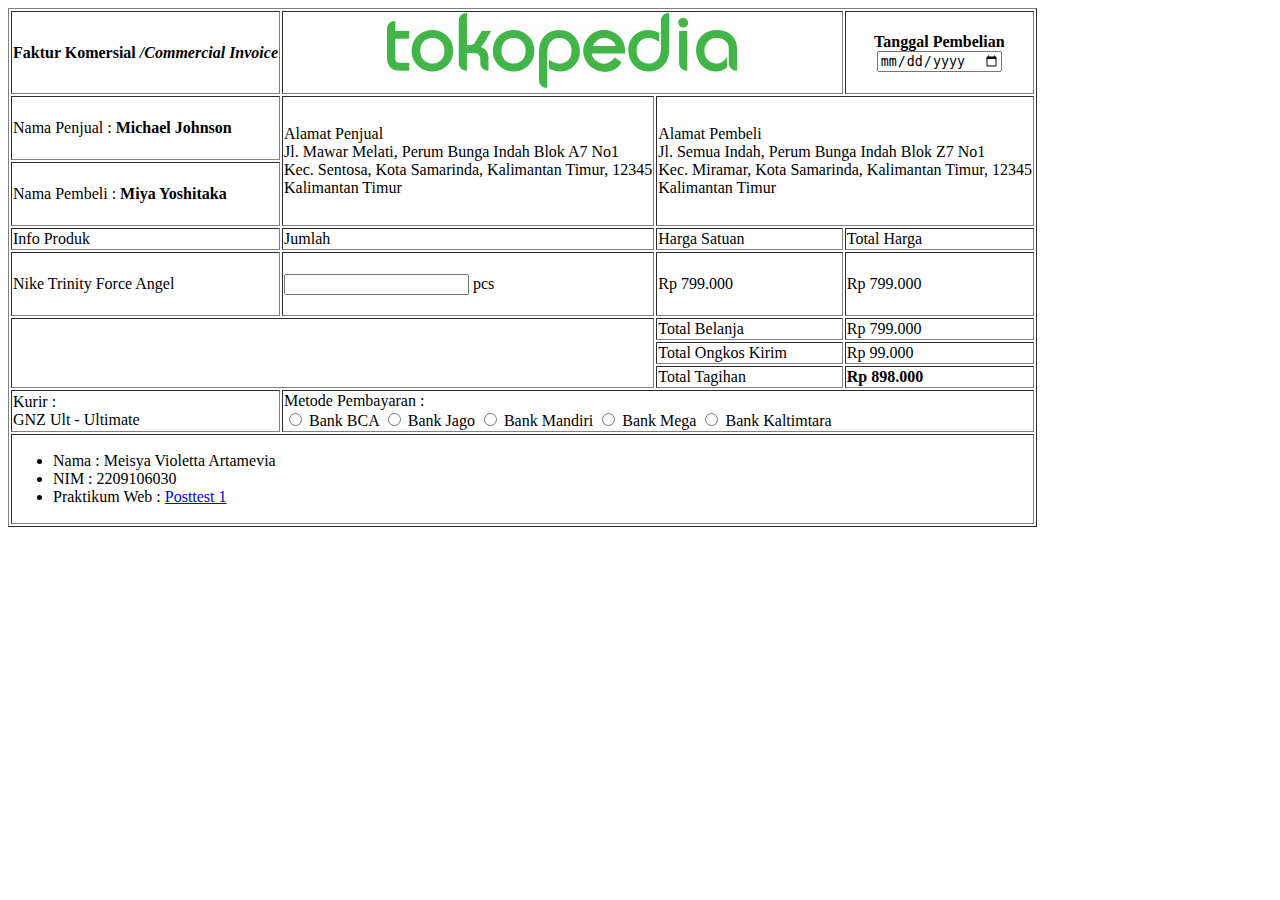
<file: Posttest 1/index.html>
<!DOCTYPE html>
<html lang="en">
<head>
    <meta charset="UTF-8">
    <meta name="viewport" content="width=device-width, initial-scale=1.0">
    <title>Tokopedia</title>
</head>
<body>
    <table border="1" height="60px">
        <tr>
            <th>Faktur Komersial<i> /Commercial Invoice</b></i> </th>
            <th colspan="2">
                <img src="meisya-violetta-tokopedia.jpg">
            </th>
            <th><b>Tanggal Pembelian</b> <br>
                <input type="date"></th>
        </tr>
        <tr>
            <td height="60px">Nama Penjual : <b>Michael Johnson</b></td>
            <td rowspan="2">Alamat Penjual
                <br>Jl. Mawar Melati, Perum Bunga Indah Blok A7 No1 
                <br>Kec. Sentosa, Kota Samarinda, Kalimantan Timur, 12345
                <br>Kalimantan Timur
            </td>
            <td rowspan="2" colspan="2">Alamat Pembeli
                <br>Jl. Semua Indah, Perum Bunga Indah Blok Z7 No1
                <br>Kec. Miramar, Kota Samarinda, Kalimantan Timur, 12345
                <br>Kalimantan Timur
            </td>
        </tr>
        <tr>
            <td height="60px">Nama Pembeli : <b>Miya Yoshitaka</b></td>
        </tr>
        <tr>
            <td>Info Produk</td>
            <td>Jumlah</td>
            <td>Harga Satuan</td>
            <td>Total Harga</td>
        </tr>
        <tr>
            <td height="60px">Nike Trinity Force Angel</td>
            <td> 
                <input type="number"> pcs
            </td>
            <td>Rp 799.000</td>
            <td>Rp 799.000</td>
        </tr>
        <tr>
            <td colspan="2" rowspan="3"></td>
            <td>Total Belanja</td>
            <td>Rp 799.000</td>
        </tr>
        <tr>
            <td>Total Ongkos Kirim</td>
            <td>Rp 99.000</td>
        </tr>
        <tr>
            <td>Total Tagihan</td>
            <td><b>Rp 898.000</b></td>
        </tr>
        <tr>
            <td>Kurir : <br>
            GNZ Ult - Ultimate</td>
            <td colspan="3">
                Metode Pembayaran : <br>
                <input type="radio" name="bank"> Bank BCA
                <input type="radio" name="bank"> Bank Jago
                <input type="radio" name="bank"> Bank Mandiri
                <input type="radio" name="bank"> Bank Mega
                <input type="radio" name="bank"> Bank Kaltimtara
            
            </td>
        </tr>
            <td colspan="4">
                <ul>
                    <li>Nama : Meisya Violetta Artamevia</li>
                    <li>NIM : 2209106030</li>
                    <li>Praktikum Web : 
                        <a href="https://classroom.google.com/c/NjIxNzQ2NzkzNDcw/a/NjIzNjU3MTY3MDAx/details">Posttest 1</a>
                    </li>
                </ul>
            </td>
    </table>
</body>
</html>
</file>
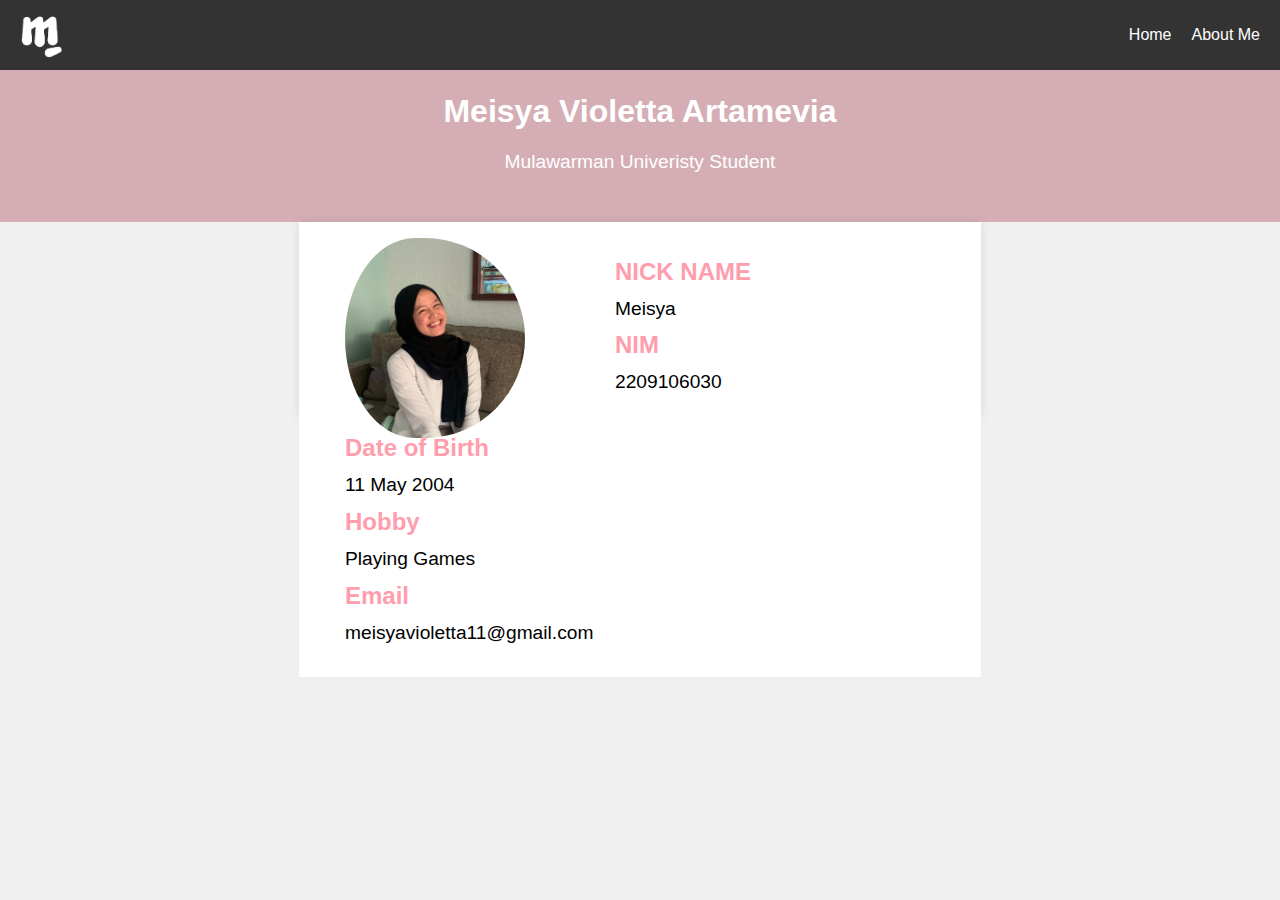
<file: Posttest 2/aboutme.html>
<!DOCTYPE html>
<html lang="en">
<head>
    <meta charset="UTF-8">
    <meta name="viewport" content="width=device-width, initial-scale=1.0">
    <link rel="stylesheet" href="aboutme.css">
    <title>About Me</title>
</head>
<body>
    <nav class="navbar">
        <div class="navbar-logo">
            <a href="#">
            <img src="logo 2.png" alt="logo">
            </a>
        </div>
        <ul class="navbar-links">
            <li><a href="home.html">Home</a></li>
            <li><a href="#">About Me</a></li>
        </ul>
        <div class="navbar-toggle">
            <a href="#" id="toggle">&#9776;</a>
        </div>
    </nav>

    <header>
        <h1>Meisya Violetta Artamevia</h1>
        <p>Mulawarman Univeristy Student</p>
    </header>
    <div class="container">
        <img src="saya.jpg" alt="Meisya">
        <h2>NICK NAME</h2>
        <p>Meisya</p>
        <h2>NIM</h2>
        <p>2209106030</p>
    </div>
    <div class="container3">
        <h2>Date of Birth</h2>
        <p>11 May 2004</p>
        <h2>Hobby</h2>
        <p>Playing Games</p>
        <h2>Email</h2>
        <p>meisyavioletta11@gmail.com</p>
    </div>
</body>
</html>
</file>
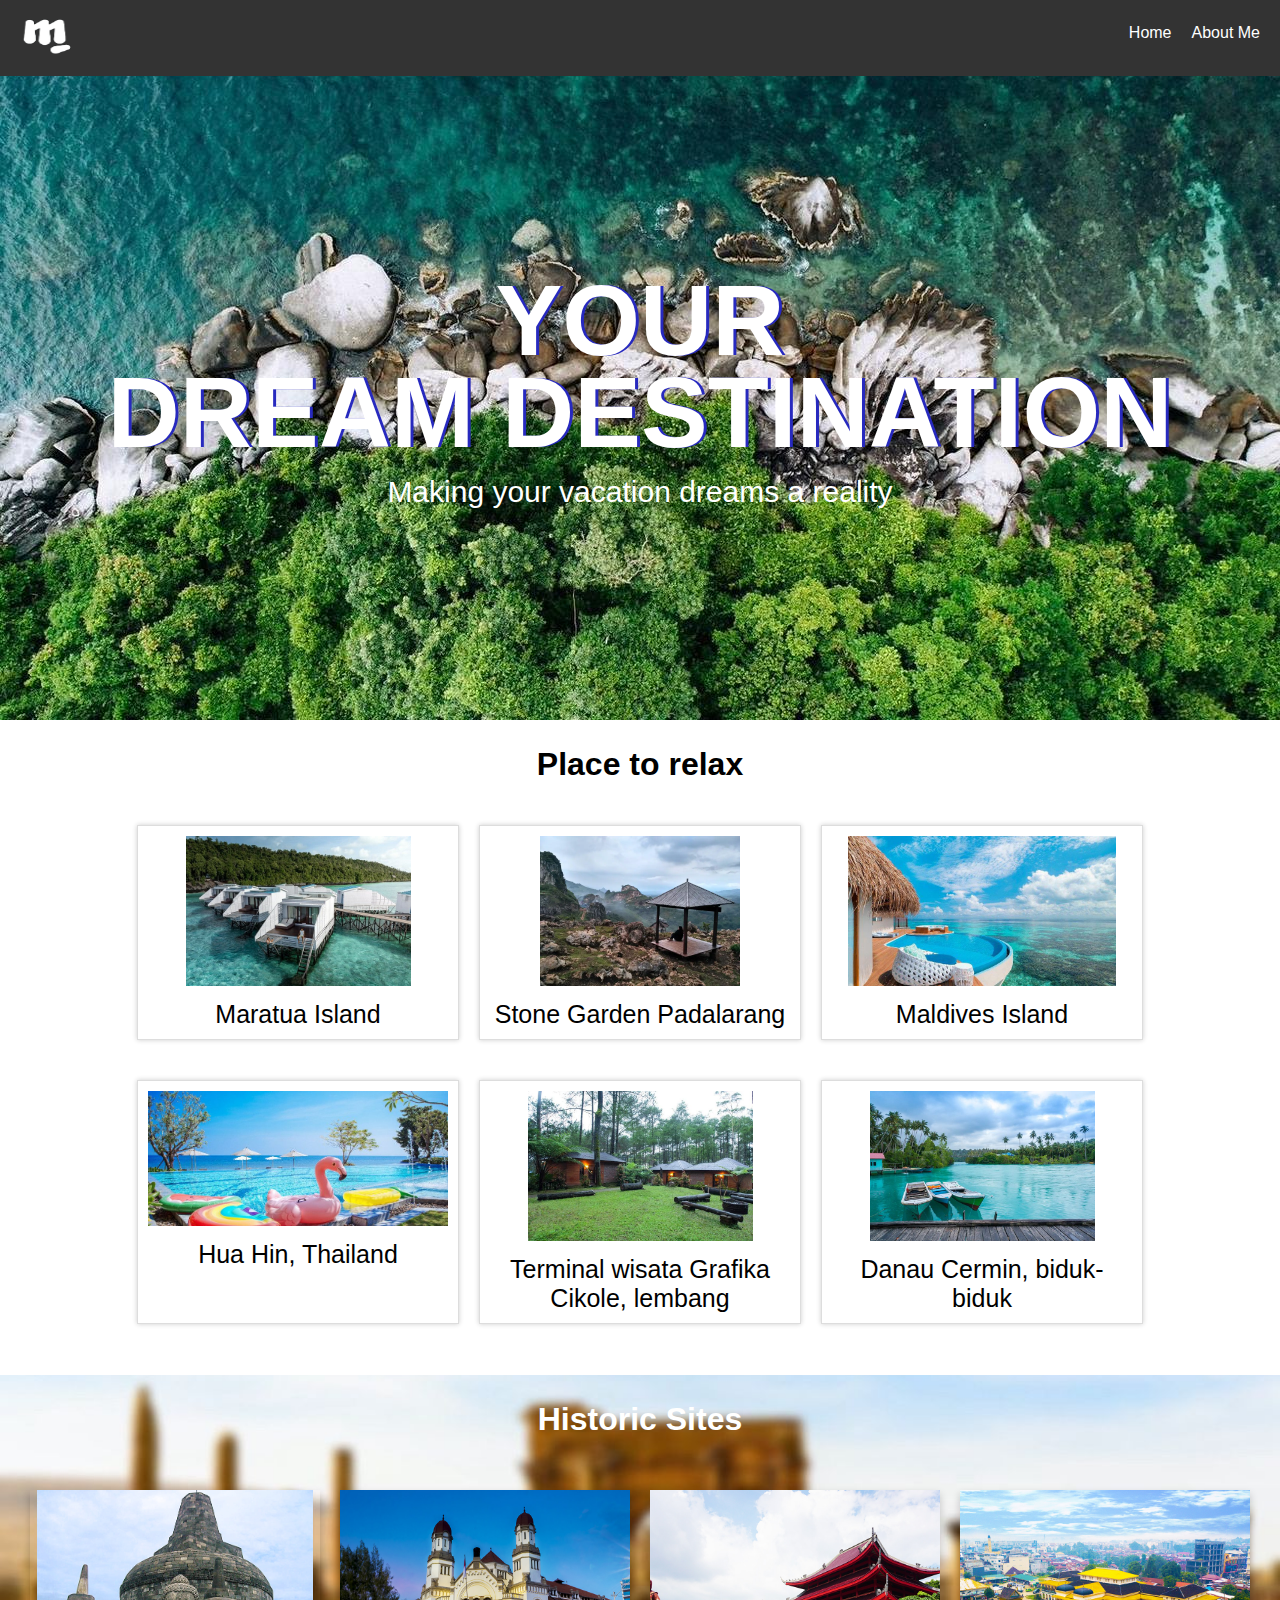
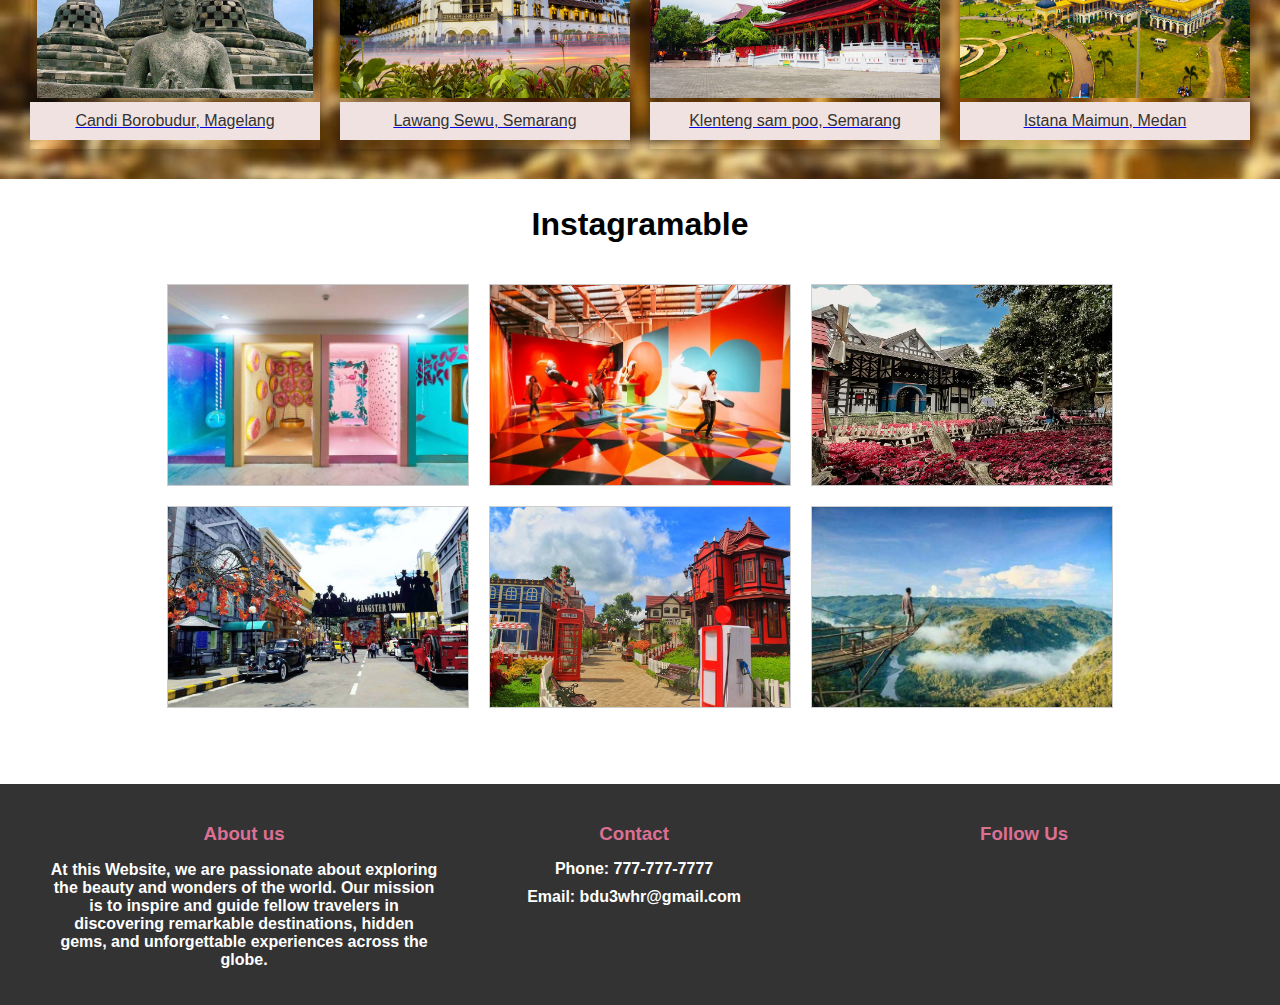
<file: Posttest 2/home.html>
<!DOCTYPE html>
<html lang="en">
<head>
    <meta charset="UTF-8">
    <meta name="viewport" content="width=device-width, initial-scale=1.0">
    <link rel="stylesheet" href="https://cdnjs.cloudflare.com/ajax/libs/font-awesome/6.4.2/css/all.min.css" integrity="sha512-z3gLpd7yknf1YoNbCzqRKc4qyor8gaKU1qmn+CShxbuBusANI9QpRohGBreCFkKxLhei6S9CQXFEbbKuqLg0DA==" crossorigin="anonymous" referrerpolicy="no-referrer" />
    <link rel="stylesheet" href="home.css">

    <title>Home</title>
</head>
<body> 
    <nav class="navbar">
        <div class="navbar-logo">
            <a href="#">
            <img src="logo 2.png" alt="logo">
            </a>
        </div>
        <ul class="navbar-links">
            <li><a href="#">Home</a></li>
            <li><a href="aboutme.html">About Me</a></li>
        </ul>
        <div class="navbar-toggle">
            <a href="#" id="toggle">&#9776;</a>
        </div>
    </nav>

    <div class="content">
        <br><br>
        <h1>YOUR</h1>
        <H1>DREAM DESTINATION</H1>
        <p>Making your vacation dreams a reality</p>
    </div>

    <div class="container">
        <h1>Place to relax</h1>
        <div class="gallery">
            <div class="photo">
                <img src="maratua.jpg" alt="Foto 1">
                <div class="caption">Maratua Island</div>
            </div>
            <div class="photo">
                <img src="stone garden.webp" alt="Foto 2">
                <div class="caption">Stone Garden Padalarang</div>
            </div>
            <div class="photo">
                <img src="maldives.jpg" alt="Foto 3">
                <div class="caption">Maldives Island</div>
            </div>
        </div>
        <div class="gallery">
            <div class="photo">
                <img src="hua hin.jpg" alt="Foto 1">
                <div class="caption">Hua Hin, Thailand</div>
            </div>
            <div class="photo">
                <img src="grafika.jpg" alt="Foto 2">
                <div class="caption">Terminal wisata Grafika Cikole, lembang</div>
            </div>
            <div class="photo">
                <img src="cermin.jpg" alt="Foto 3">
                <div class="caption">Danau Cermin, biduk-biduk</div>
            </div>
        </div>
    </div>

    <div class="container2">
        <h1>Historic Sites</h1>
        <div class="image-container">
            <div class="image-card">
                <a href="https://maps.app.goo.gl/MD9ob4JryHR2X2WS8">
                <img src="borobudur.jpg" alt="Gambar 1">
                <div class="caption1">Candi Borobudur, Magelang</div>
                </a>
            </div>
            <div class="image-card">
                <a href="https://maps.app.goo.gl/JUvZ1PQ3m6MEaBAk6">
                <img src="lawang sewu.jpg" alt="Gambar 2">
                <div class="caption1">Lawang Sewu, Semarang</div>
                </a>
            </div>
            <div class="image-card">
                <a href="https://maps.app.goo.gl/WZFezgLty5NEwJgW9">
                <img src="klenteng.jpg" alt="Gambar 3">
                <div class="caption1">Klenteng sam poo, Semarang</div>
                </a>
            </div>   
            <div class="image-card">
                <a href="https://maps.app.goo.gl/xAeG5e2FqfNU2y5J9">
                <img src="istana maimun.jpg" alt="Gambar 4">
                <div class="caption1">Istana Maimun, Medan</div>
                </a>
            </div> 
    </div>

    <div class="container1">
        <h1>Instagramable</h1>
        <div class="gallery">
            <div class="gallery-item">
                <a href="https://maps.app.goo.gl/NEA7TR9dsBJTXW4a8">
                    <img src="rabbit.jpg" alt="Gambar 1">
                    <div class="caption">Rabbit town, Bandung</div>
                </a>
            </div>
            <div class="gallery-item">
                <a href="https://maps.app.goo.gl/7JHH2jjmdebZ5peX6">
                    <img src="motomoto.webp" alt="Gambar 2">
                    <div class="caption">MotoMoto, Jakarta</div>
                </a>
            </div>
            <div class="gallery-item">
                <a href="https://maps.app.goo.gl/krwnLJdsRc1YPtWg9">
                    <img src="farmhouse.webp" alt="Gambar 3">
                    <div class="caption">Farmhouse, lembang</div>
                </a>
            </div>
            <div class="gallery-item">
                <a href="https://maps.app.goo.gl/Ljprkoiyg2mmD4ZLA">
                    <img src="museumangkut.jpg" alt="Gambar 1">
                    <div class="caption">Museum Angkut, Malang</div>
                </a>
            </div>
            <div class="gallery-item">
                <a href="https://maps.app.goo.gl/teLtpSmPXB42f5aD7">
                    <img src="kotamini.jpg" alt="Gambar 2">
                    <div class="caption">Kota Mini, Lembang</div>
                </a>
            </div>
            <div class="gallery-item">
                <a href="https://maps.app.goo.gl/YE5iZneW6HM4t2VS8">
                    <img src="tembelan.jpg" alt="Gambar 3">
                    <div class="caption">Jurang Tembelan, Yogyakarta</div>
                </a>
            </div>
        </div>
    </div>
    <footer>
        <div class="container-footer">
            <div class="row">
                <div class="col-md-4">
                    <h3>About us</h3>
                    <p>At this Website, we are passionate about exploring the beauty and wonders of the world. 
                        Our mission is to inspire and guide fellow travelers in discovering remarkable destinations, 
                        hidden gems, and unforgettable experiences across the globe.</p>
                </div>
                <div class="col-md-4">
                    <h3>Contact</h3>
                    <ul>
                        <li>Phone: 777-777-7777</li>
                        <li>Email: bdu3whr@gmail.com</li>
                    </ul>
                </div>
                <div class="col-md-4">
                    <h3>Follow Us</h3>
                    <ul class="social-icons">
                        <li><a href="#"><i class="fa-brands fa-facebook"></i></a></li>
                        <li><a href="#"><i class="fa-brands fa-twitter"></i></a></li>
                        <li><a href="#"><i class="fa-brands fa-instagram"></i></a></li>
                    </ul>
                </div>
            </div>
        </div>
    </footer>
</body>
</html>
</file>
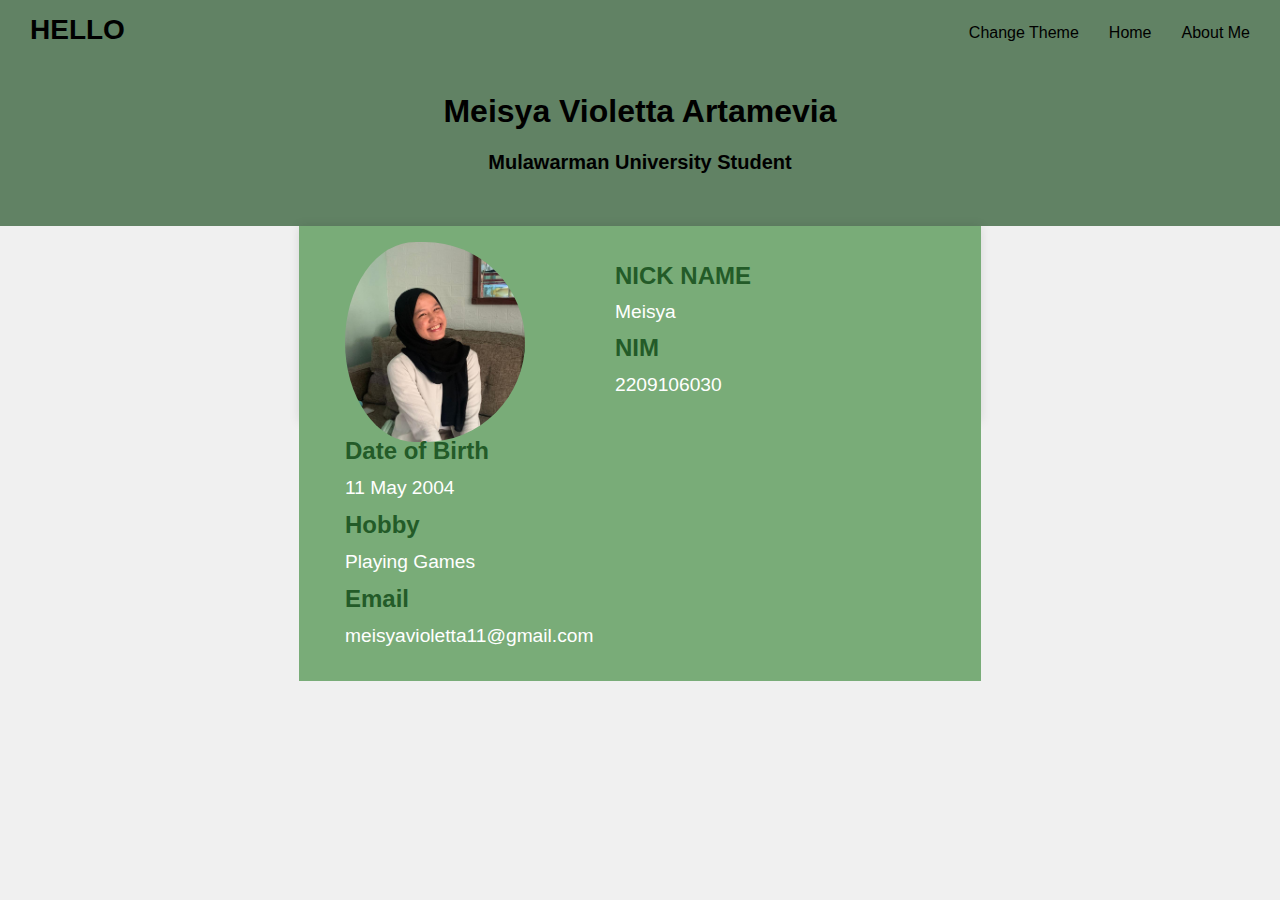
<file: Posttest 3/aboutme.html>
<!DOCTYPE html>
<html lang="en">
<head>
    <meta charset="UTF-8">
    <meta name="viewport" content="width=device-width, initial-scale=1.0">
    <link rel="stylesheet" href="aboutme.css">
    <script src="home.js"></script>
    <title>About Me</title>
</head>
<body>
    <nav class="navbar">
        <div class="navbar-logo">
            <a href="#">
                HELLO
            </a>
        </div>
        <ul class="navbar-links">
            <li onclick="toggleMode()" id="mode">Change Theme</onclick=></li>
            <li><a href="home.html">Home</a></li>
            <li><a href="aboutme.html">About Me</a></li>
        </ul>
        <div class="navbar-toggle">
            <a href="#" id="toggle">&#9776;</a>
        </div>
    </nav>

    <header>
        <h1>Meisya Violetta Artamevia</h1>
        <h4>Mulawarman University Student</h4>
    </header>
    <div class="container">
        <img src="saya.jpg" alt="Meisya">
        <h2>NICK NAME</h2>
        <p>Meisya</p>
        <h2>NIM</h2>
        <p>2209106030</p>
    </div>
    <div class="container3">
        <h2>Date of Birth</h2>
        <p>11 May 2004</p>
        <h2>Hobby</h2>
        <p>Playing Games</p>
        <h2>Email</h2>
        <p>meisyavioletta11@gmail.com</p>
    </div>
</body>
</html>
</file>
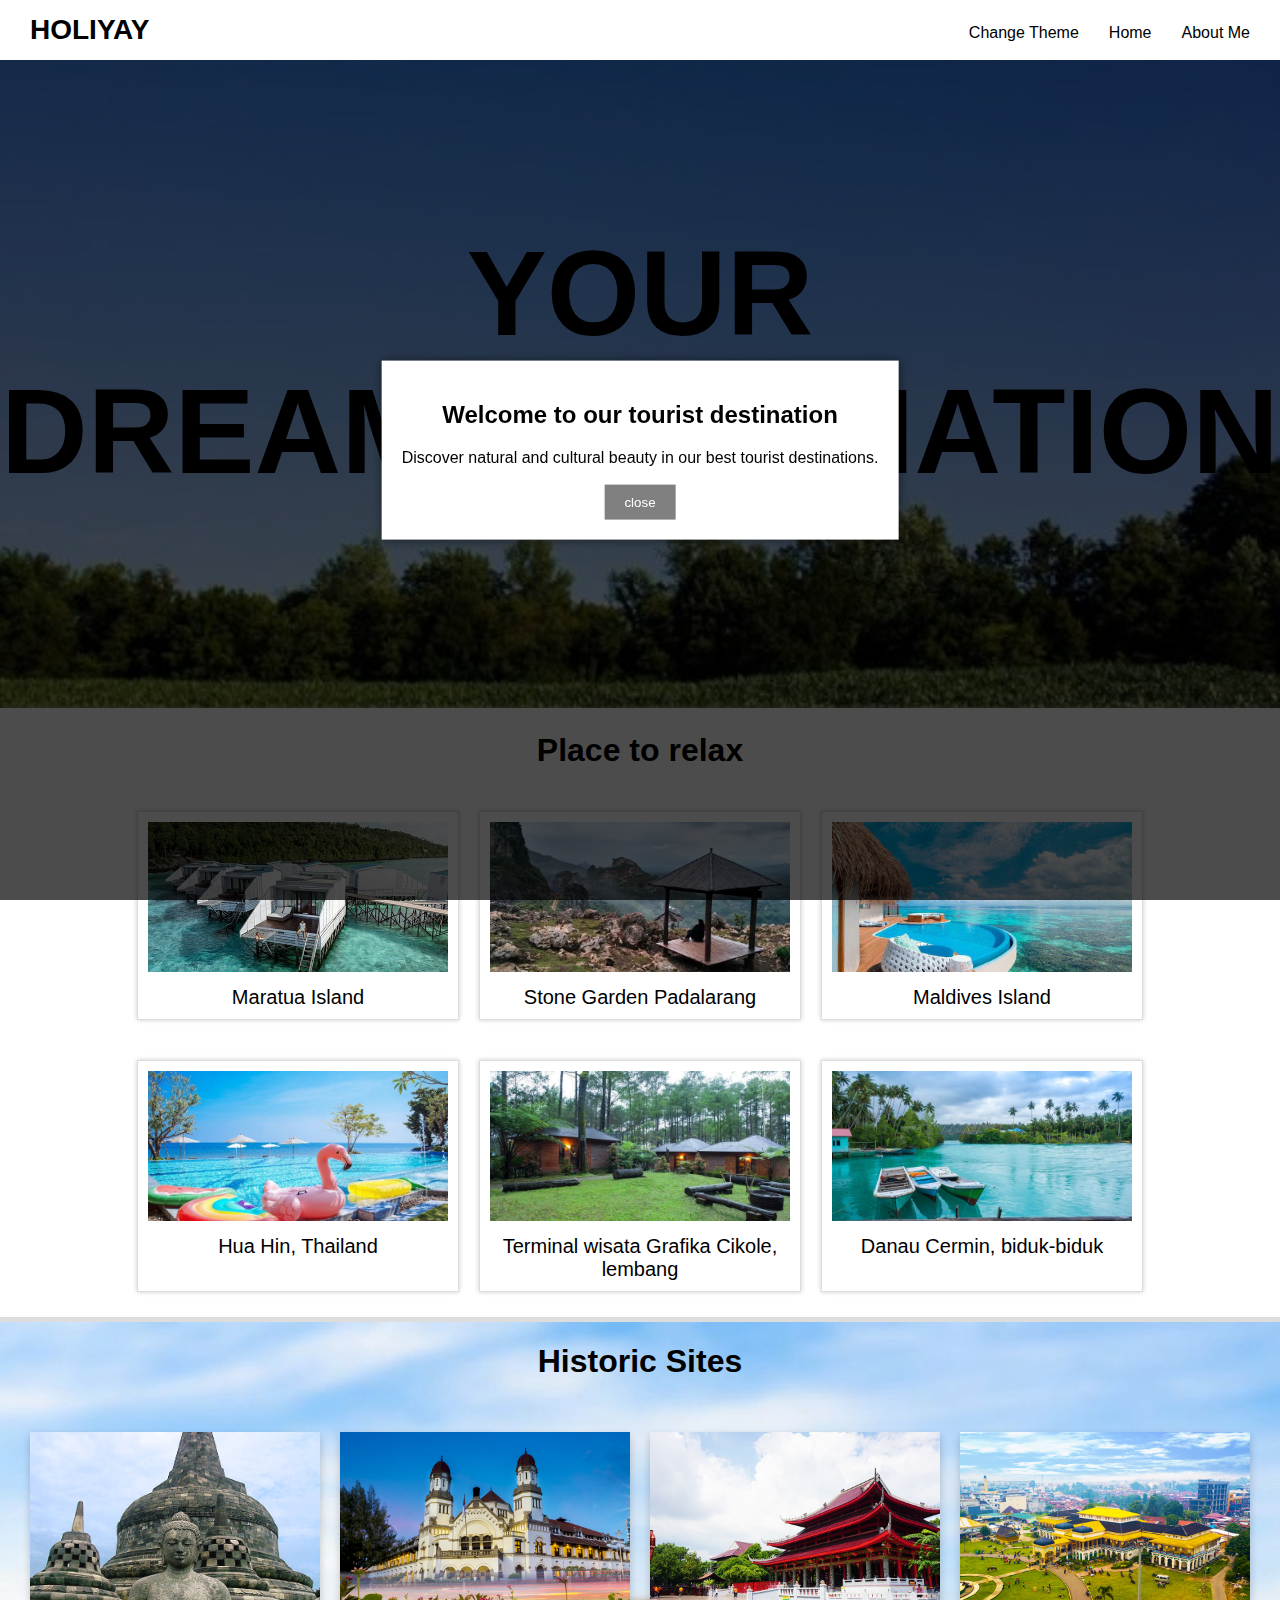
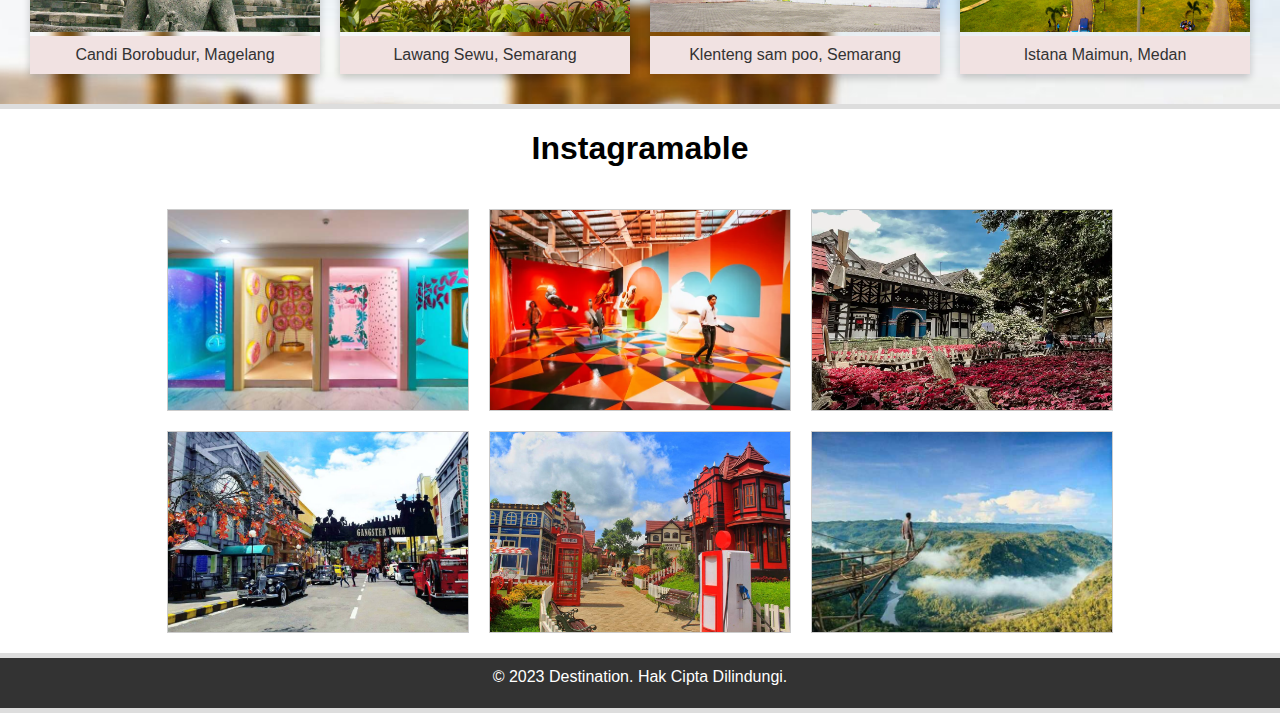
<file: Posttest 3/home.html>
<!DOCTYPE html>
<html lang="en">
<head>
    <meta charset="UTF-8">
    <meta name="viewport" content="width=device-width, initial-scale=1.0">
    <link rel="stylesheet" href="https://cdnjs.cloudflare.com/ajax/libs/font-awesome/6.4.2/css/all.min.css" integrity="sha512-z3gLpd7yknf1YoNbCzqRKc4qyor8gaKU1qmn+CShxbuBusANI9QpRohGBreCFkKxLhei6S9CQXFEbbKuqLg0DA==" crossorigin="anonymous" referrerpolicy="no-referrer" />
    <link rel="stylesheet" href="home.css">
    <script src="home.js"></script>
    <title>Home</title>
</head>
<body> 
    <div id="popup-box" class="popup">
        <div class="popup-content">
            <span class="close" onclick="closePopup()"></span>
            <h2>Welcome to our tourist destination</h2>
            <p>Discover natural and cultural beauty in our best tourist destinations.</p>
            <br>
            <button onclick="closePopup()">close</button>
        </div>
    </div>

    <nav class="navbar">
        <div class="navbar-logo">
            <a href="#">
                HOLIYAY
            </a>
        </div>
        <div class="navbar-toggle">
            <div id="toggle">&#9776;</div>
        </div>
        <ul class="navbar-links">
            <li onclick="toggleMode()" id="mode">Change Theme</li>
            <li><a href="#">Home</a></li>
            <li><a href="aboutme.html">About Me</a></li>
        </ul>
    </nav>
    
    <div class="content">
        <br><br>
        <h1>YOUR</h1>
        <H1>DREAM DESTINATION</H1>
        <p>Making your vacation dreams a reality</p>
    </div>

    <div class="container">
        <h1>Place to relax</h1>
        <div class="gallery">
            <div class="photo">
                <img src="maratua.jpg" alt="Foto 1">
                <div class="caption-box">Maratua Island</div>
            </div>
            <div class="photo">
                <img src="stone garden.webp" alt="Foto 2">
                <div class="caption-box">Stone Garden Padalarang</div>
            </div>
            <div class="photo">
                <img src="maldives.jpg" alt="Foto 3">
                <div class="caption-box">Maldives Island</div>
            </div>
        </div>
        <div class="gallery">
            <div class="photo">
                <img src="hua hin.jpg" alt="Foto 1">
                <div class="caption-box">Hua Hin, Thailand</div>
            </div>
            <div class="photo">
                <img src="grafika.jpg" alt="Foto 2">
                <div class="caption-box">Terminal wisata Grafika Cikole, lembang</div>
            </div>
            <div class="photo">
                <img src="cermin.jpg" alt="Foto 3">
                <div class="caption-box">Danau Cermin, biduk-biduk</div>
            </div>
        </div>
    </div>

    <div class="container2">
        <h1>Historic Sites</h1>
        <div class="image-container">
            <div class="image-card">
                <a href="https://maps.app.goo.gl/MD9ob4JryHR2X2WS8">
                <img src="borobudur.jpg" alt="Gambar 1">
                <div class="caption1">Candi Borobudur, Magelang</div>
                </a>
            </div>
            <div class="image-card">
                <a href="https://maps.app.goo.gl/JUvZ1PQ3m6MEaBAk6">
                <img src="lawang sewu.jpg" alt="Gambar 2">
                <div class="caption1">Lawang Sewu, Semarang</div>
                </a>
            </div>
            <div class="image-card">
                <a href="https://maps.app.goo.gl/WZFezgLty5NEwJgW9">
                <img src="klenteng.jpg" alt="Gambar 3">
                <div class="caption1">Klenteng sam poo, Semarang</div>
                </a>
            </div>   
            <div class="image-card">
                <a href="https://maps.app.goo.gl/xAeG5e2FqfNU2y5J9">
                <img src="istana maimun.jpg" alt="Gambar 4">
                <div class="caption1">Istana Maimun, Medan</div>
                </a>
            </div> 
    </div>

    <div class="container1">
        <h1>Instagramable</h1>
        <div class="gallery">
            <div class="gallery-item">
                <a href="https://maps.app.goo.gl/NEA7TR9dsBJTXW4a8">
                    <img src="rabbit.jpg" alt="Gambar 1">
                    <div class="caption">Rabbit town, Bandung</div>
                </a>
            </div>
            <div class="gallery-item">
                <a href="https://maps.app.goo.gl/7JHH2jjmdebZ5peX6">
                    <img src="motomoto.webp" alt="Gambar 2">
                    <div class="caption">MotoMoto, Jakarta</div>
                </a>
            </div>
            <div class="gallery-item">
                <a href="https://maps.app.goo.gl/krwnLJdsRc1YPtWg9">
                    <img src="farmhouse.webp" alt="Gambar 3">
                    <div class="caption">Farmhouse, lembang</div>
                </a>
            </div>
            <div class="gallery-item">
                <a href="https://maps.app.goo.gl/Ljprkoiyg2mmD4ZLA">
                    <img src="museumangkut.jpg" alt="Gambar 1">
                    <div class="caption">Museum Angkut, Malang</div>
                </a>
            </div>
            <div class="gallery-item">
                <a href="https://maps.app.goo.gl/teLtpSmPXB42f5aD7">
                    <img src="kotamini.jpg" alt="Gambar 2">
                    <div class="caption">Kota Mini, Lembang</div>
                </a>
            </div>
            <div class="gallery-item">
                <a href="https://maps.app.goo.gl/YE5iZneW6HM4t2VS8">
                    <img src="tembelan.jpg" alt="Gambar 3">
                    <div class="caption">Jurang Tembelan, Yogyakarta</div>
                </a>
            </div>
        </div>
    </div>

    <footer>
        <div class="container-footer">
            <p>&copy; 2023 Destination. Hak Cipta Dilindungi.</p>
        </div>
    </footer>
</body>
</html>
</file>
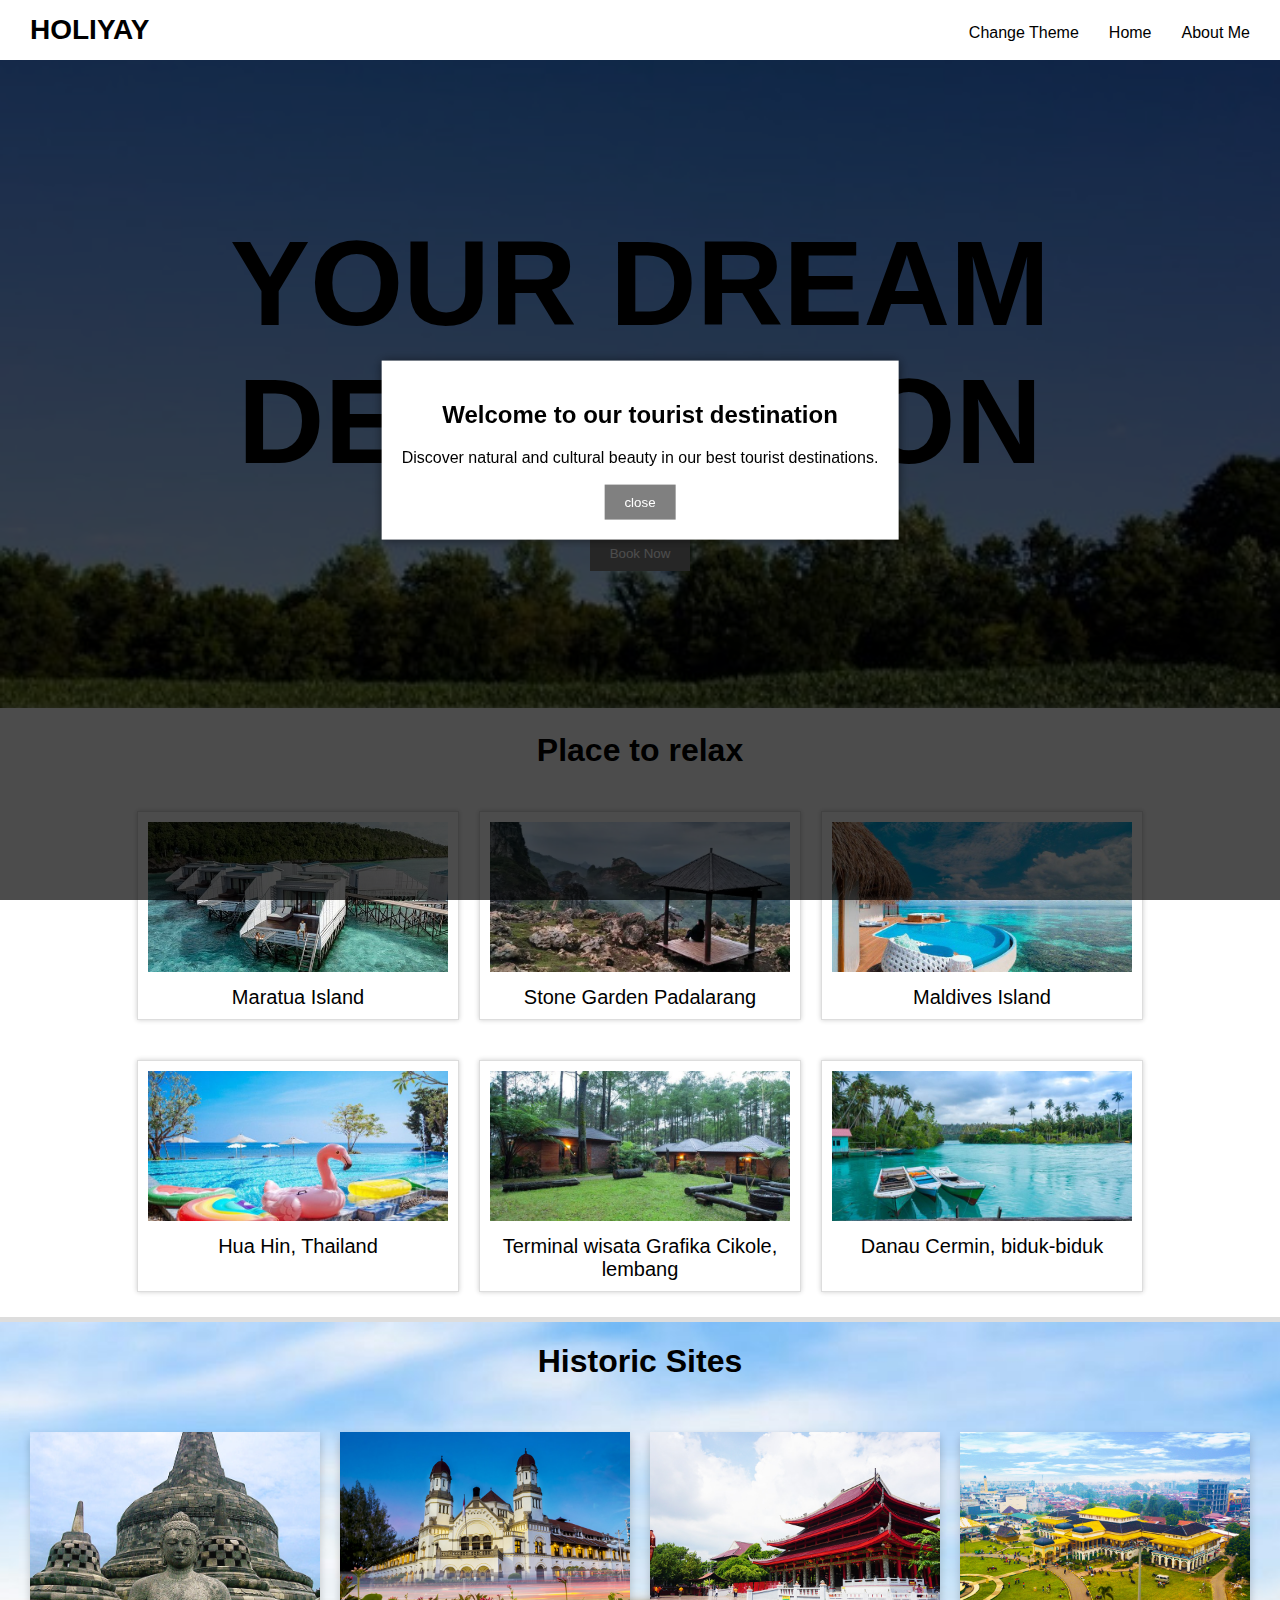
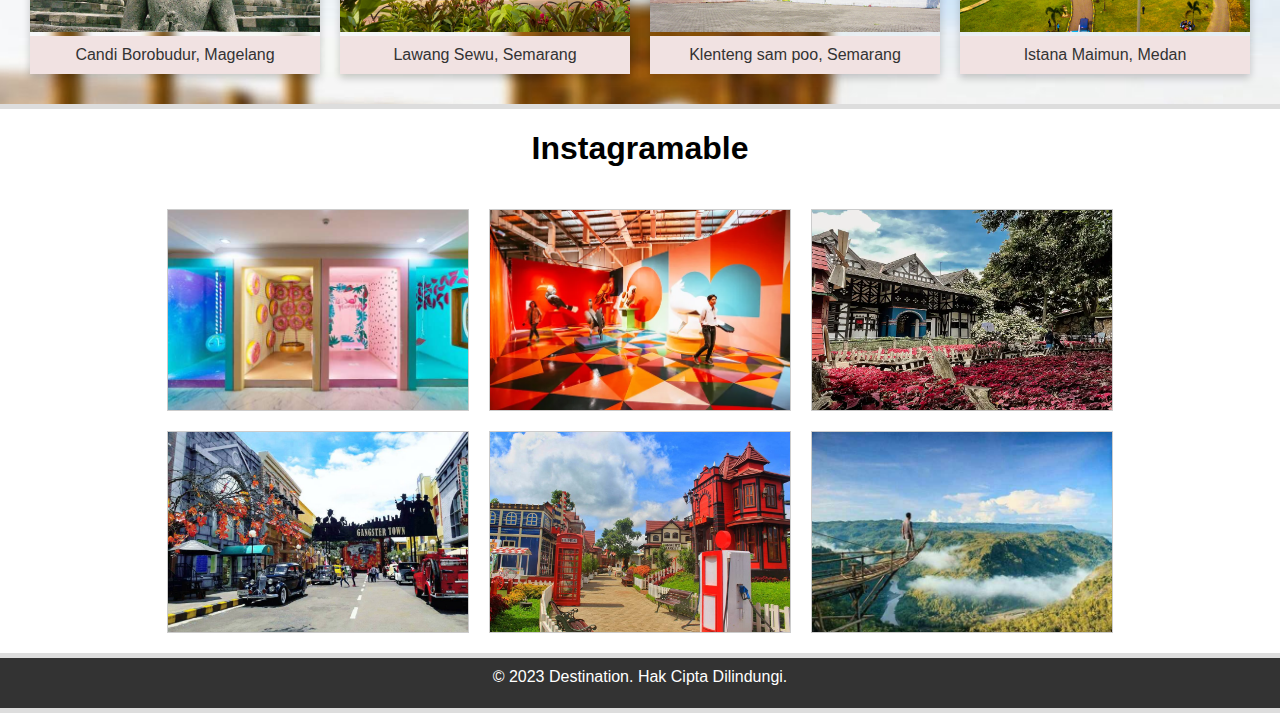
<file: Posttest 4/home.html>
<!DOCTYPE html>
<html lang="en">

<head>
    <meta charset="UTF-8">
    <meta name="viewport" content="width=device-width, initial-scale=1.0">
    <link rel="stylesheet" href="https://cdnjs.cloudflare.com/ajax/libs/font-awesome/6.4.2/css/all.min.css"
        integrity="sha512-z3gLpd7yknf1YoNbCzqRKc4qyor8gaKU1qmn+CShxbuBusANI9QpRohGBreCFkKxLhei6S9CQXFEbbKuqLg0DA=="
        crossorigin="anonymous" referrerpolicy="no-referrer" />
    <link rel="stylesheet" href="home.css">
    <script src="home.js"></script>
    <title>Home</title>
</head>

<body>
    <div id="popup-box" class="popup">
        <div class="popup-content">
            <span class="close" onclick="closePopup()"></span>
            <h2>Welcome to our tourist destination</h2>
            <p>Discover natural and cultural beauty in our best tourist destinations.</p>
            <br>
            <button onclick="closePopup()">close</button>
        </div>
    </div>

    <nav class="navbar">
        <div class="navbar-logo">
            <a href="#">
                HOLIYAY
            </a>
        </div>
        <div class="navbar-toggle">
            <div id="toggle">&#9776;</div>
        </div>
        <ul class="navbar-links">
            <li onclick="toggleMode()" id="mode">Change Theme</li>
            <li><a href="#">Home</a></li>
            <li><a href="aboutme.html">About Me</a></li>
        </ul>
    </nav>

    <div class="content">
        <br><br>
        <h1 id="your-dream-destination">YOUR DREAM DESTINATION</h1>
        <p>Making your vacation dreams a reality</p>
        <br><br>
        <button id="book-now-button"class="book-now-button" onclick="showPopup2()">Book Now</button>
        <div id="popup2" class="popup2">
            <div class="form">
                <span class="close-popup" onclick="closePopup2()">&times;</span>
                <h1>Registration Form</h1>
                <br>
                <form action="form.php" method="post">
                    <div class="form-container">
                        <div class="left-section">
                            <label for="nama_tempat">Nama Tempat Wisata:</label>
                            <input type="text" id="nama_tempat" name="nama_tempat" required>

                            <label for="harga_tiket">Jumlah Tiket:</label>
                            <input type="number" id="jumlah_tiket" name="jumlah_tiket" min="1" required>
                        </div>
                        <div class="right-section">
                            <label for="tanggal_kunjungan">Tanggal Kunjungan:</label>
                            <input type="date" id="tanggal_kunjungan" name="tanggal_kunjungan" required>

                            <label for="waktu_kunjungan">Waktu Kunjungan (Opsional):</label>
                            <input type="time" id="waktu_kunjungan" name="waktu_kunjungan">
                        </div>
                    </div>

                    <br>
                    <input type="submit" value="Submit">
                </form>
            </div>
        </div>
    </div>
    </div>

    <div class="container">
        <h1>Place to relax</h1>
        <div class="gallery">
            <div class="photo">
                <img src="maratua.jpg" alt="Foto 1">
                <div class="caption-box">Maratua Island</div>
            </div>
            <div class="photo">
                <img src="stone garden.webp" alt="Foto 2">
                <div class="caption-box">Stone Garden Padalarang</div>
            </div>
            <div class="photo">
                <img src="maldives.jpg" alt="Foto 3">
                <div class="caption-box">Maldives Island</div>
            </div>
        </div>
        <div class="gallery">
            <div class="photo">
                <img src="hua hin.jpg" alt="Foto 1">
                <div class="caption-box">Hua Hin, Thailand</div>
            </div>
            <div class="photo">
                <img src="grafika.jpg" alt="Foto 2">
                <div class="caption-box">Terminal wisata Grafika Cikole, lembang</div>
            </div>
            <div class="photo">
                <img src="cermin.jpg" alt="Foto 3">
                <div class="caption-box">Danau Cermin, biduk-biduk</div>
            </div>
        </div>
    </div>

    <div class="container2">
        <h1>Historic Sites</h1>
        <div class="image-container">
            <div class="image-card">
                <a href="https://maps.app.goo.gl/MD9ob4JryHR2X2WS8">
                    <img src="borobudur.jpg" alt="Gambar 1">
                    <div class="caption1">Candi Borobudur, Magelang</div>
                </a>
            </div>
            <div class="image-card">
                <a href="https://maps.app.goo.gl/JUvZ1PQ3m6MEaBAk6">
                    <img src="lawang sewu.jpg" alt="Gambar 2">
                    <div class="caption1">Lawang Sewu, Semarang</div>
                </a>
            </div>
            <div class="image-card">
                <a href="https://maps.app.goo.gl/WZFezgLty5NEwJgW9">
                    <img src="klenteng.jpg" alt="Gambar 3">
                    <div class="caption1">Klenteng sam poo, Semarang</div>
                </a>
            </div>
            <div class="image-card">
                <a href="https://maps.app.goo.gl/xAeG5e2FqfNU2y5J9">
                    <img src="istana maimun.jpg" alt="Gambar 4">
                    <div class="caption1">Istana Maimun, Medan</div>
                </a>
            </div>
        </div>

        <div class="container1">
            <h1>Instagramable</h1>
            <div class="gallery">
                <div class="gallery-item">
                    <a href="https://maps.app.goo.gl/NEA7TR9dsBJTXW4a8">
                        <img src="rabbit.jpg" alt="Gambar 1">
                        <div class="caption">Rabbit town, Bandung</div>
                    </a>
                </div>
                <div class="gallery-item">
                    <a href="https://maps.app.goo.gl/7JHH2jjmdebZ5peX6">
                        <img src="motomoto.webp" alt="Gambar 2">
                        <div class="caption">MotoMoto, Jakarta</div>
                    </a>
                </div>
                <div class="gallery-item">
                    <a href="https://maps.app.goo.gl/krwnLJdsRc1YPtWg9">
                        <img src="farmhouse.webp" alt="Gambar 3">
                        <div class="caption">Farmhouse, lembang</div>
                    </a>
                </div>
                <div class="gallery-item">
                    <a href="https://maps.app.goo.gl/Ljprkoiyg2mmD4ZLA">
                        <img src="museumangkut.jpg" alt="Gambar 1">
                        <div class="caption">Museum Angkut, Malang</div>
                    </a>
                </div>
                <div class="gallery-item">
                    <a href="https://maps.app.goo.gl/teLtpSmPXB42f5aD7">
                        <img src="kotamini.jpg" alt="Gambar 2">
                        <div class="caption">Kota Mini, Lembang</div>
                    </a>
                </div>
                <div class="gallery-item">
                    <a href="https://maps.app.goo.gl/YE5iZneW6HM4t2VS8">
                        <img src="tembelan.jpg" alt="Gambar 3">
                        <div class="caption">Jurang Tembelan, Yogyakarta</div>
                    </a>
                </div>
            </div>
        </div>

        <footer>
            <div class="container-footer">
                <p>&copy; 2023 Destination. Hak Cipta Dilindungi.</p>
            </div>
        </footer>
</body>

</html>
</file>
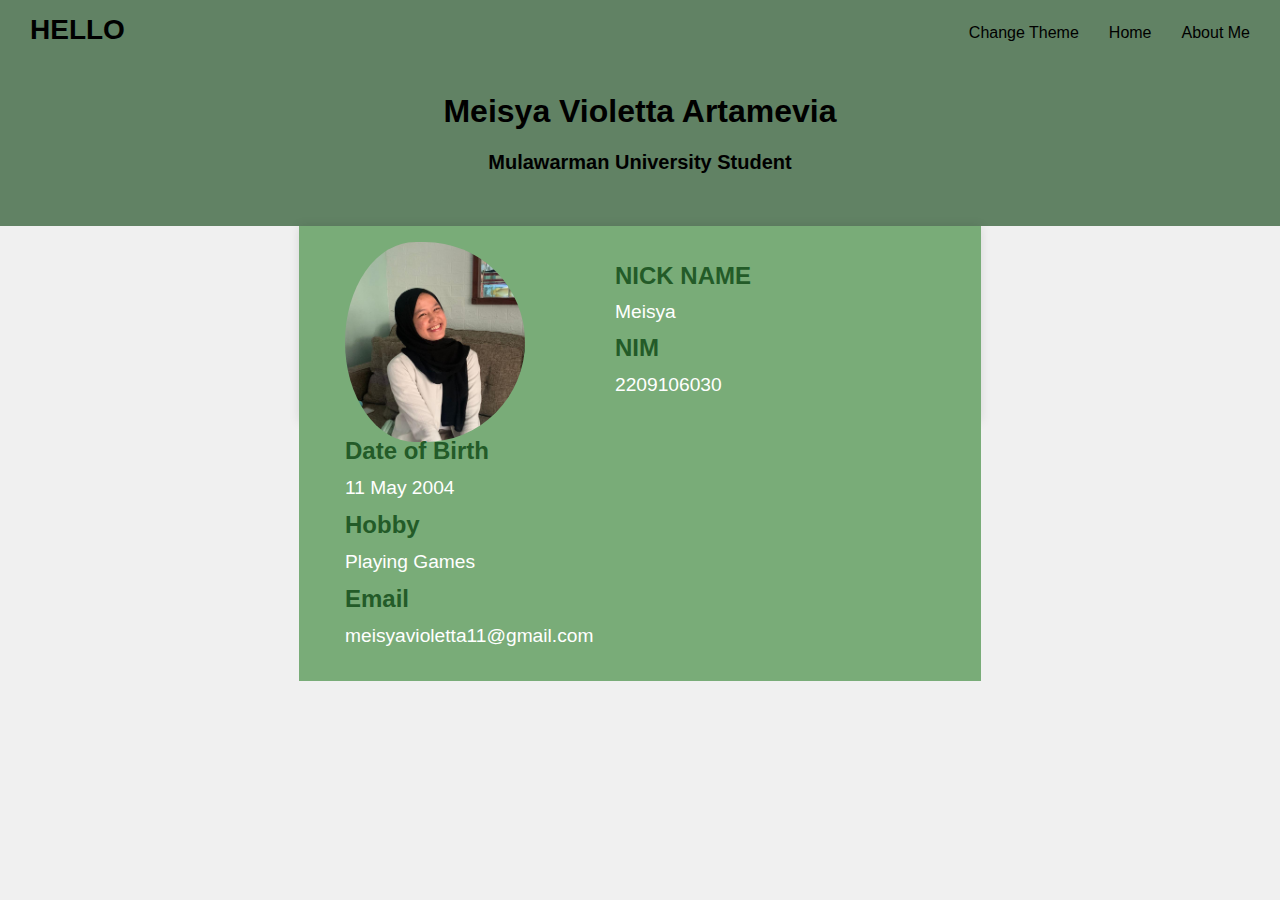
<file: POSTTEST-6/aboutme.html>
<!DOCTYPE html>
<html lang="en">
<head>
    <meta charset="UTF-8">
    <meta name="viewport" content="width=device-width, initial-scale=1.0">
    <link rel="stylesheet" href="aboutme.css">
    <script src="home.js"></script>
    <title>About Me</title>
</head>
<body>
    <nav class="navbar">
        <div class="navbar-logo">
            <a href="#">
                HELLO
            </a>
        </div>
        <ul class="navbar-links">
            <li onclick="toggleMode()" id="mode">Change Theme</onclick=></li>
            <li><a href="home.html">Home</a></li>
            <li><a href="aboutme.html">About Me</a></li>
        </ul>
        <div class="navbar-toggle">
            <a href="#" id="toggle">&#9776;</a>
        </div>
    </nav>

    <header>
        <h1>Meisya Violetta Artamevia</h1>
        <h4>Mulawarman University Student</h4>
    </header>
    <div class="container">
        <img src="foto/saya.jpg" alt="Meisya">
        <h2>NICK NAME</h2>
        <p>Meisya</p>
        <h2>NIM</h2>
        <p>2209106030</p>
    </div>
    <div class="container3">
        <h2>Date of Birth</h2>
        <p>11 May 2004</p>
        <h2>Hobby</h2>
        <p>Playing Games</p>
        <h2>Email</h2>
        <p>meisyavioletta11@gmail.com</p>
    </div>
</body>
</html>
</file>
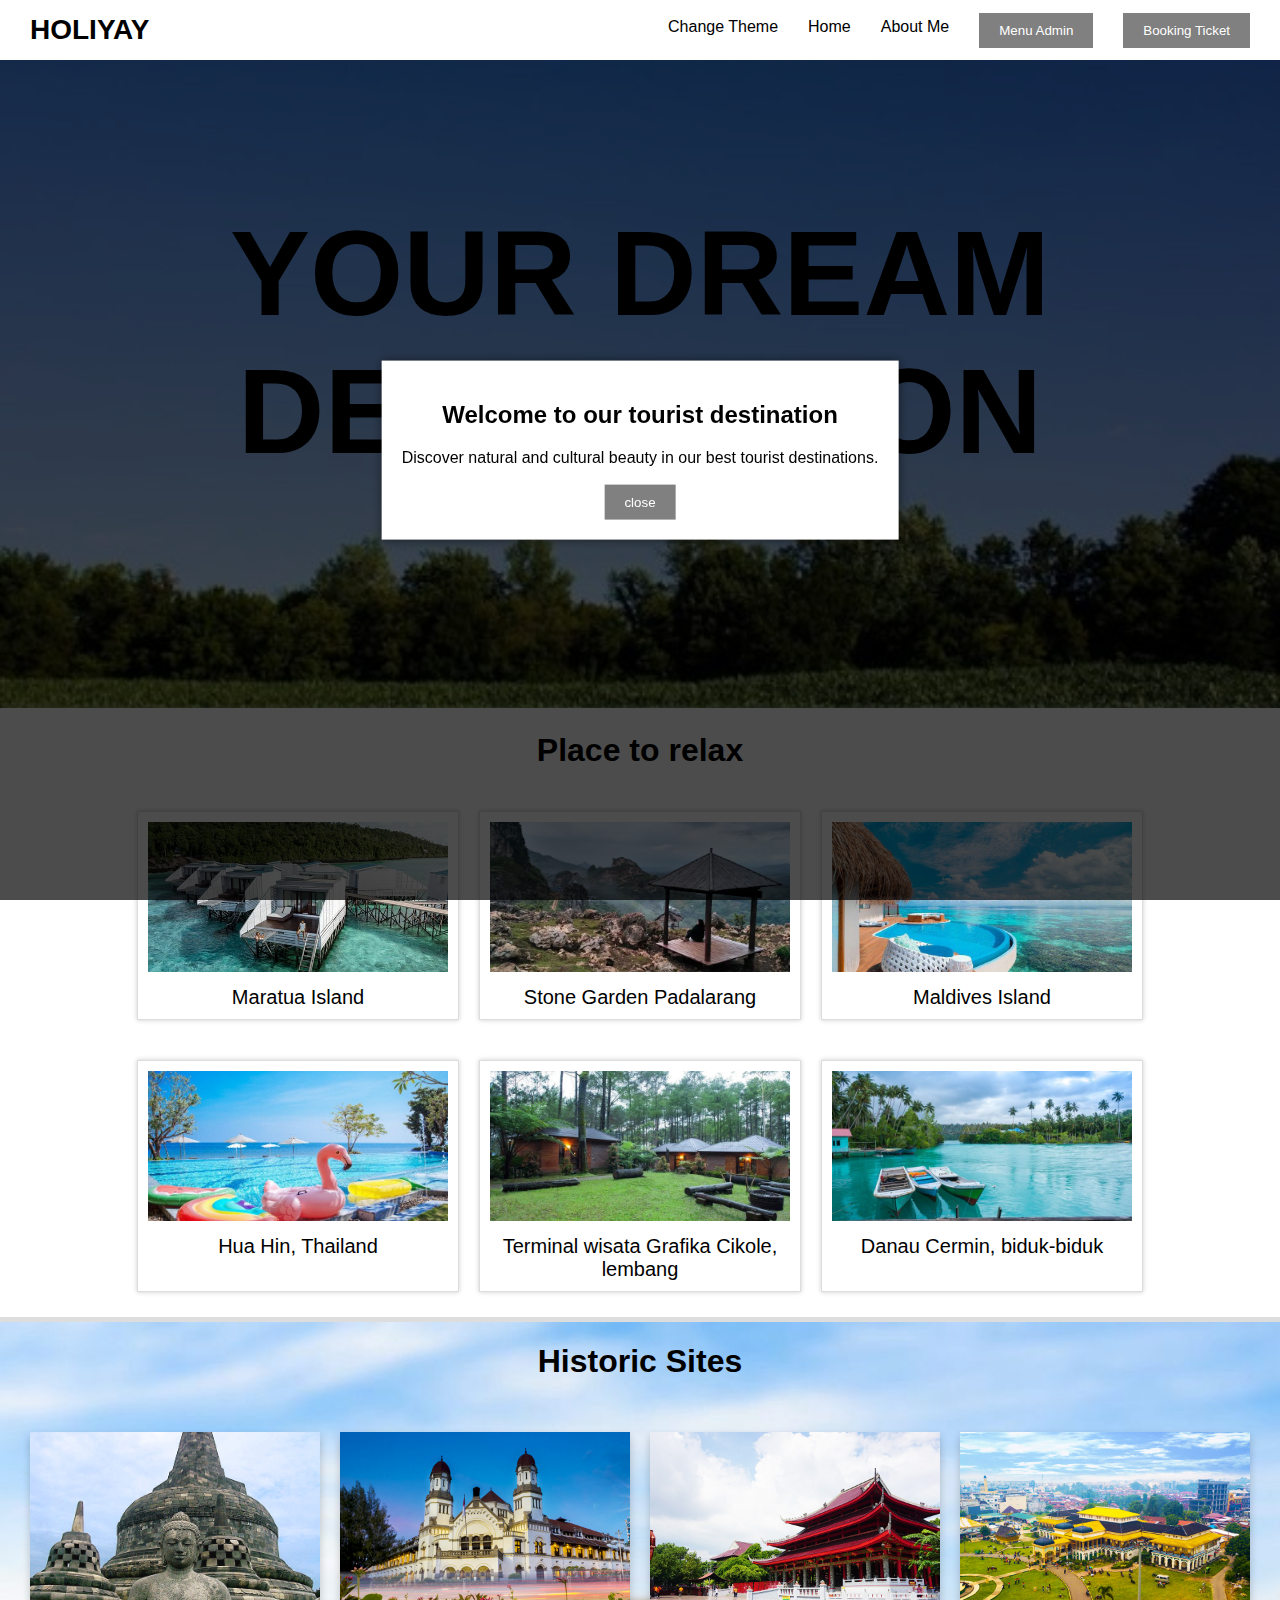
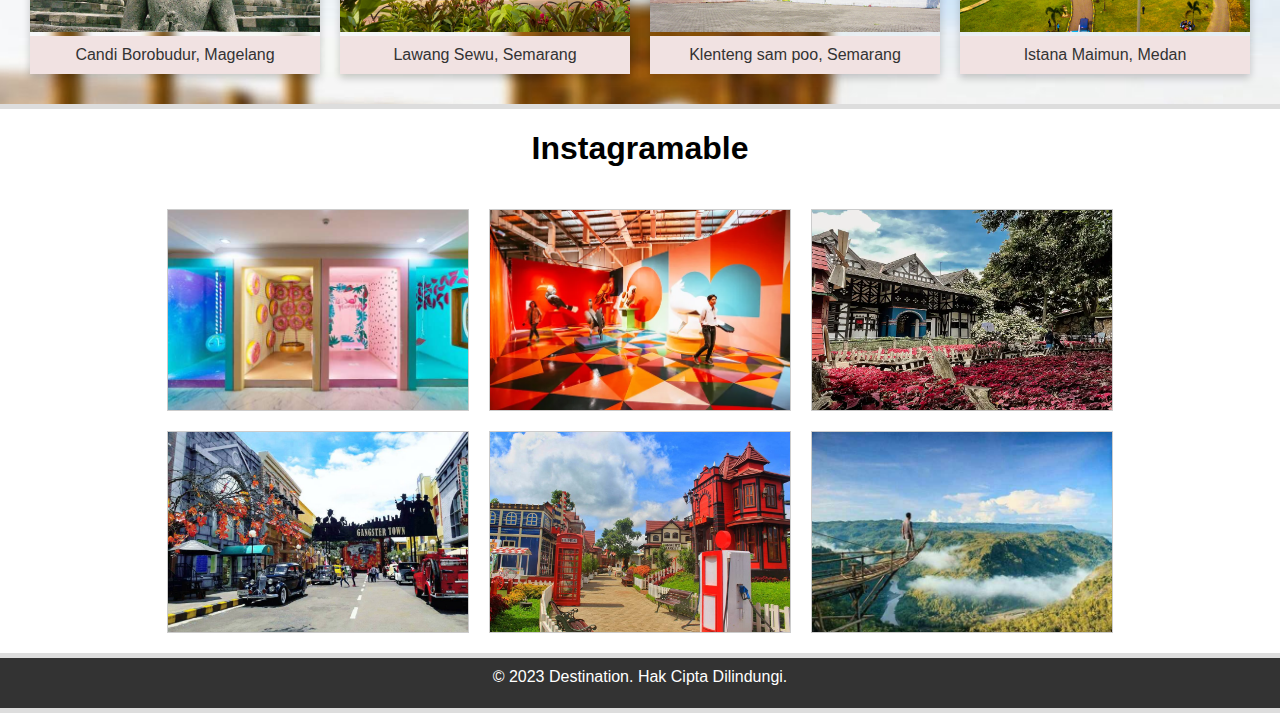
<file: POSTTEST-6/home.html>
<!DOCTYPE html>
<html lang="en">

<head>
    <meta charset="UTF-8">
    <meta name="viewport" content="width=device-width, initial-scale=1.0">
    <link rel="stylesheet" href="https://cdnjs.cloudflare.com/ajax/libs/font-awesome/6.4.2/css/all.min.css"
        integrity="sha512-z3gLpd7yknf1YoNbCzqRKc4qyor8gaKU1qmn+CShxbuBusANI9QpRohGBreCFkKxLhei6S9CQXFEbbKuqLg0DA=="
        crossorigin="anonymous" referrerpolicy="no-referrer" />
    <link rel="stylesheet" href="home.css">
    <script src="home.js"></script>
    <title>Home</title>
</head>

<body>
    <div id="popup-box" class="popup">
        <div class="popup-content">
            <span class="close" onclick="closePopup()"></span>
            <h2>Welcome to our tourist destination</h2>
            <p>Discover natural and cultural beauty in our best tourist destinations.</p>
            <br>
            <button onclick="closePopup()">close</button>
        </div>
    </div>

    <nav class="navbar">
        <div class="navbar-logo">
            <a href="#">
                HOLIYAY
            </a>
        </div>
        <div class="navbar-toggle">
            <div id="toggle">&#9776;</div>
        </div>
        <ul class="navbar-links">
            <li onclick="toggleMode()" id="mode">Change Theme</li>
            <li><a href="#">Home</a></li>
            <li><a href="aboutme.html">About Me</a></li>
            <a href="admin.php" class="portal-btn" id="portal-btn">
                <button>Menu Admin</button>
            </a>
            <a href="tambah.php" class="portal-btn" id="portal-btn">
                <button>Booking Ticket</button>
            </a>
        </ul>
    </nav>

    <div class="content">
        <br><br>
        <h1 id="your-dream-destination">YOUR DREAM DESTINATION</h1>
        <p>Making your vacation dreams a reality</p>
    </div>

    <div class="container">
        <h1>Place to relax</h1>
        <div class="gallery">
            <div class="photo">
                <img src="foto/maratua.jpg" alt="Foto 1">
                <div class="caption-box">Maratua Island</div>
            </div>
            <div class="photo">
                <img src="foto/stone garden.webp" alt="Foto 2">
                <div class="caption-box">Stone Garden Padalarang</div>
            </div>
            <div class="photo">
                <img src="foto/maldives.jpg" alt="Foto 3">
                <div class="caption-box">Maldives Island</div>
            </div>
        </div>
        <div class="gallery">
            <div class="photo">
                <img src="foto/hua hin.jpg" alt="Foto 1">
                <div class="caption-box">Hua Hin, Thailand</div>
            </div>
            <div class="photo">
                <img src="foto/grafika.jpg" alt="Foto 2">
                <div class="caption-box">Terminal wisata Grafika Cikole, lembang</div>
            </div>
            <div class="photo">
                <img src="foto/cermin.jpg" alt="Foto 3">
                <div class="caption-box">Danau Cermin, biduk-biduk</div>
            </div>
        </div>
    </div>

    <div class="container2">
        <h1>Historic Sites</h1>
        <div class="image-container">
            <div class="image-card">
                <a href="https://maps.app.goo.gl/MD9ob4JryHR2X2WS8">
                    <img src="foto/borobudur.jpg" alt="Gambar 1">
                    <div class="caption1">Candi Borobudur, Magelang</div>
                </a>
            </div>
            <div class="image-card">
                <a href="https://maps.app.goo.gl/JUvZ1PQ3m6MEaBAk6">
                    <img src="foto/lawang sewu.jpg" alt="Gambar 2">
                    <div class="caption1">Lawang Sewu, Semarang</div>
                </a>
            </div>
            <div class="image-card">
                <a href="https://maps.app.goo.gl/WZFezgLty5NEwJgW9">
                    <img src="foto/klenteng.jpg" alt="Gambar 3">
                    <div class="caption1">Klenteng sam poo, Semarang</div>
                </a>
            </div>
            <div class="image-card">
                <a href="https://maps.app.goo.gl/xAeG5e2FqfNU2y5J9">
                    <img src="foto/istana maimun.jpg" alt="Gambar 4">
                    <div class="caption1">Istana Maimun, Medan</div>
                </a>
            </div>
        </div>

        <div class="container1">
            <h1>Instagramable</h1>
            <div class="gallery">
                <div class="gallery-item">
                    <a href="https://maps.app.goo.gl/NEA7TR9dsBJTXW4a8">
                        <img src="foto/rabbit.jpg" alt="Gambar 1">
                        <div class="caption">Rabbit town, Bandung</div>
                    </a>
                </div>
                <div class="gallery-item">
                    <a href="https://maps.app.goo.gl/7JHH2jjmdebZ5peX6">
                        <img src="foto/motomoto.webp" alt="Gambar 2">
                        <div class="caption">MotoMoto, Jakarta</div>
                    </a>
                </div>
                <div class="gallery-item">
                    <a href="https://maps.app.goo.gl/krwnLJdsRc1YPtWg9">
                        <img src="foto/farmhouse.webp" alt="Gambar 3">
                        <div class="caption">Farmhouse, lembang</div>
                    </a>
                </div>
                <div class="gallery-item">
                    <a href="https://maps.app.goo.gl/Ljprkoiyg2mmD4ZLA">
                        <img src="foto/museumangkut.jpg" alt="Gambar 1">
                        <div class="caption">Museum Angkut, Malang</div>
                    </a>
                </div>
                <div class="gallery-item">
                    <a href="https://maps.app.goo.gl/teLtpSmPXB42f5aD7">
                        <img src="foto/kotamini.jpg" alt="Gambar 2">
                        <div class="caption">Kota Mini, Lembang</div>
                    </a>
                </div>
                <div class="gallery-item">
                    <a href="https://maps.app.goo.gl/YE5iZneW6HM4t2VS8">
                        <img src="foto/tembelan.jpg" alt="Gambar 3">
                        <div class="caption">Jurang Tembelan, Yogyakarta</div>
                    </a>
                </div>
            </div>
        </div>

        <footer>
            <div class="container-footer">
                <p>&copy; 2023 Destination. Hak Cipta Dilindungi.</p>
            </div>
        </footer>
</body>
</html>
</file>
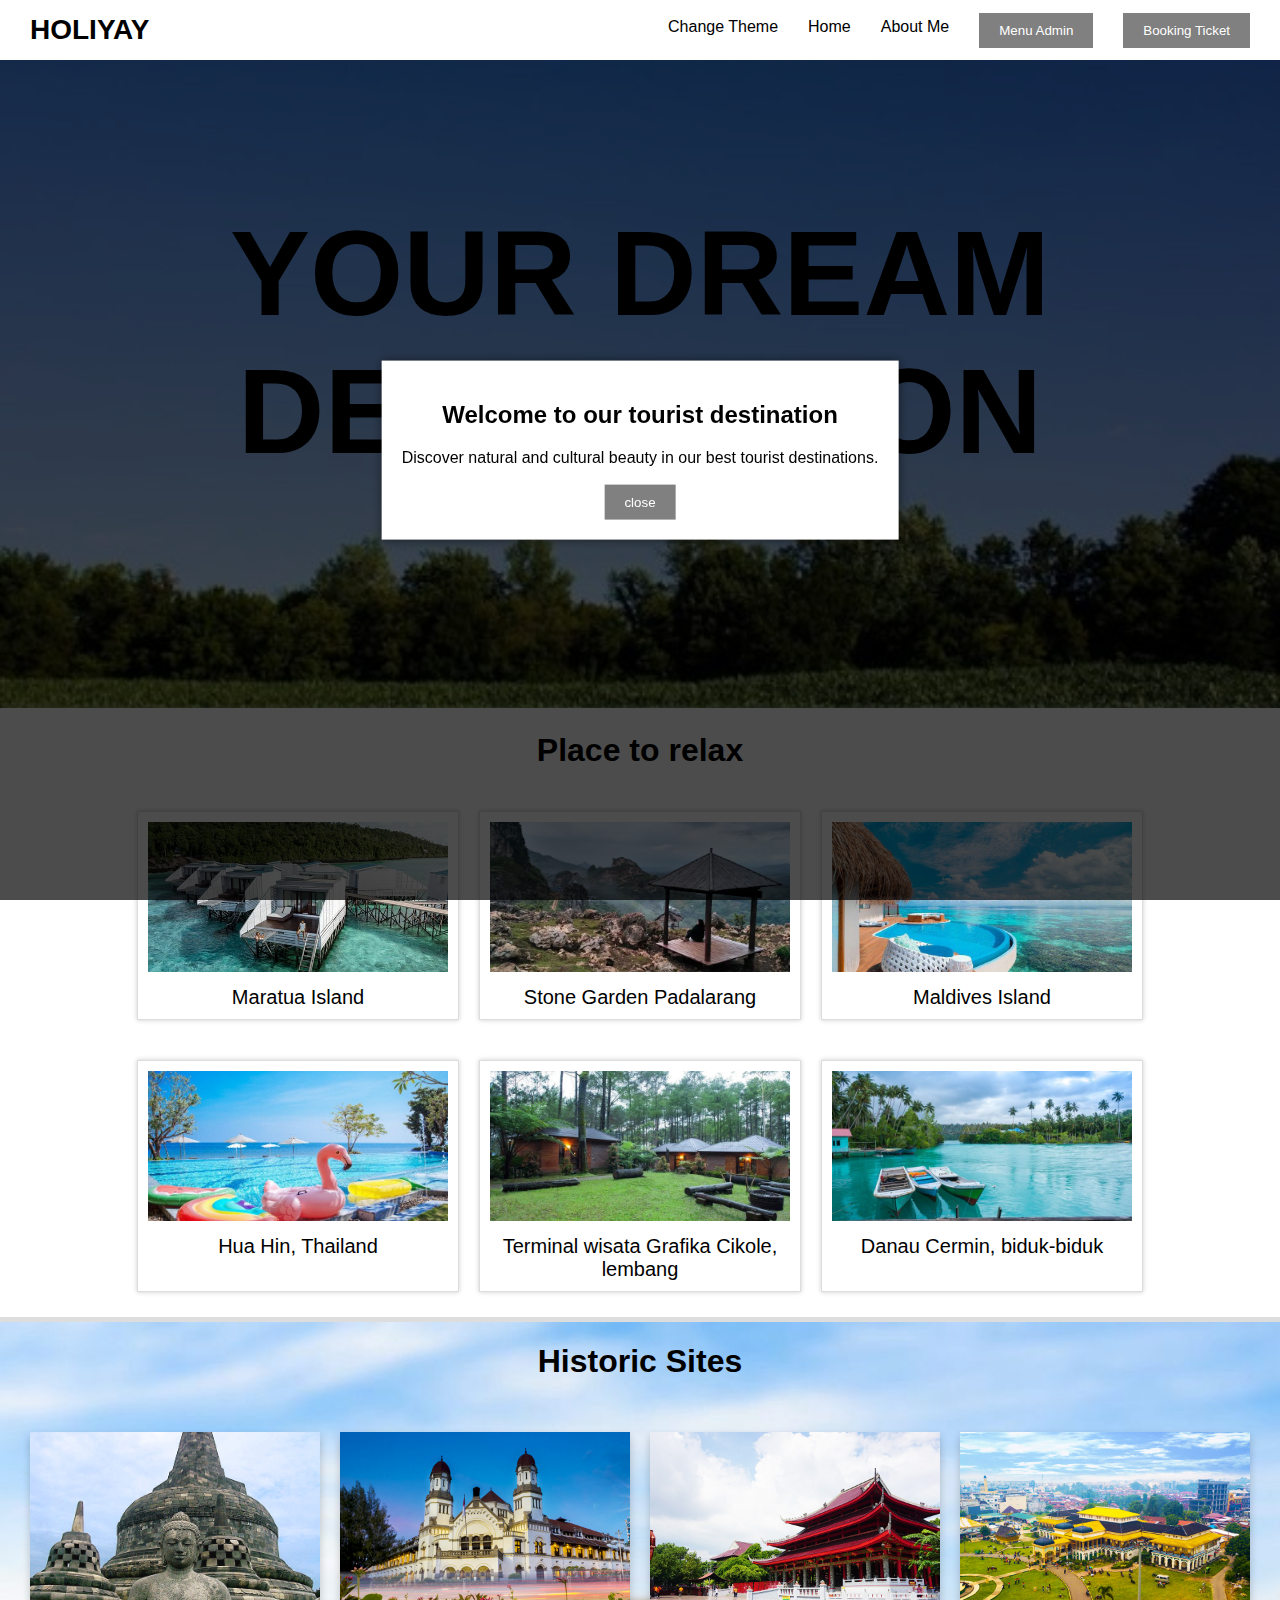
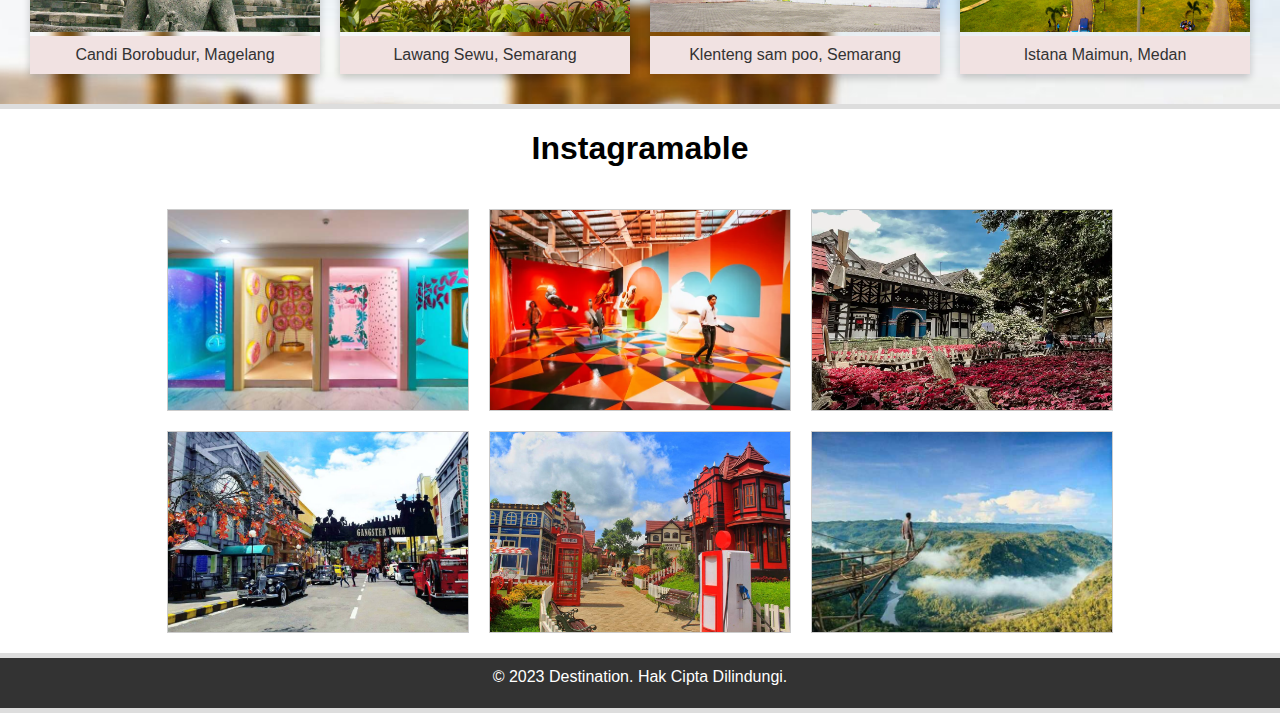
<file: POSTTEST-7/home.html>
<!DOCTYPE html>
<html lang="en">

<head>
    <meta charset="UTF-8">
    <meta name="viewport" content="width=device-width, initial-scale=1.0">
    <link rel="stylesheet" href="https://cdnjs.cloudflare.com/ajax/libs/font-awesome/6.4.2/css/all.min.css"
        integrity="sha512-z3gLpd7yknf1YoNbCzqRKc4qyor8gaKU1qmn+CShxbuBusANI9QpRohGBreCFkKxLhei6S9CQXFEbbKuqLg0DA=="
        crossorigin="anonymous" referrerpolicy="no-referrer" />
    <link rel="stylesheet" href="home.css">
    <script src="home.js"></script>
    <title>Home</title>
</head>

<body>
    <div id="popup-box" class="popup">
        <div class="popup-content">
            <span class="close" onclick="closePopup()"></span>
            <h2>Welcome to our tourist destination</h2>
            <p>Discover natural and cultural beauty in our best tourist destinations.</p>
            <br>
            <button onclick="closePopup()">close</button>
        </div>
    </div>

    <nav class="navbar">
        <div class="navbar-logo">
            <a href="#">
                HOLIYAY
            </a>
        </div>
        <div class="navbar-toggle">
            <div id="toggle">&#9776;</div>
        </div>
        <ul class="navbar-links">
            <li onclick="toggleMode()" id="mode">Change Theme</li>
            <li><a href="#">Home</a></li>
            <li><a href="aboutme.html">About Me</a></li>
            <a href="admin.php" class="portal-btn" id="portal-btn">
                <button>Menu Admin</button>
            </a>
            <a href="registrasi.php" class="portal-btn" id="portal-btn">
                <button>Booking Ticket</button>
            </a>
        </ul>
    </nav>

    <div class="content">
        <br><br>
        <h1 id="your-dream-destination">YOUR DREAM DESTINATION</h1>
        <p>Making your vacation dreams a reality</p>
    </div>

    <div class="container">
        <h1>Place to relax</h1>
        <div class="gallery">
            <div class="photo">
                <img src="foto/maratua.jpg" alt="Foto 1">
                <div class="caption-box">Maratua Island</div>
            </div>
            <div class="photo">
                <img src="foto/stone garden.webp" alt="Foto 2">
                <div class="caption-box">Stone Garden Padalarang</div>
            </div>
            <div class="photo">
                <img src="foto/maldives.jpg" alt="Foto 3">
                <div class="caption-box">Maldives Island</div>
            </div>
        </div>
        <div class="gallery">
            <div class="photo">
                <img src="foto/hua hin.jpg" alt="Foto 1">
                <div class="caption-box">Hua Hin, Thailand</div>
            </div>
            <div class="photo">
                <img src="foto/grafika.jpg" alt="Foto 2">
                <div class="caption-box">Terminal wisata Grafika Cikole, lembang</div>
            </div>
            <div class="photo">
                <img src="foto/cermin.jpg" alt="Foto 3">
                <div class="caption-box">Danau Cermin, biduk-biduk</div>
            </div>
        </div>
    </div>

    <div class="container2">
        <h1>Historic Sites</h1>
        <div class="image-container">
            <div class="image-card">
                <a href="https://maps.app.goo.gl/MD9ob4JryHR2X2WS8">
                    <img src="foto/borobudur.jpg" alt="Gambar 1">
                    <div class="caption1">Candi Borobudur, Magelang</div>
                </a>
            </div>
            <div class="image-card">
                <a href="https://maps.app.goo.gl/JUvZ1PQ3m6MEaBAk6">
                    <img src="foto/lawang sewu.jpg" alt="Gambar 2">
                    <div class="caption1">Lawang Sewu, Semarang</div>
                </a>
            </div>
            <div class="image-card">
                <a href="https://maps.app.goo.gl/WZFezgLty5NEwJgW9">
                    <img src="foto/klenteng.jpg" alt="Gambar 3">
                    <div class="caption1">Klenteng sam poo, Semarang</div>
                </a>
            </div>
            <div class="image-card">
                <a href="https://maps.app.goo.gl/xAeG5e2FqfNU2y5J9">
                    <img src="foto/istana maimun.jpg" alt="Gambar 4">
                    <div class="caption1">Istana Maimun, Medan</div>
                </a>
            </div>
        </div>

        <div class="container1">
            <h1>Instagramable</h1>
            <div class="gallery">
                <div class="gallery-item">
                    <a href="https://maps.app.goo.gl/NEA7TR9dsBJTXW4a8">
                        <img src="foto/rabbit.jpg" alt="Gambar 1">
                        <div class="caption">Rabbit town, Bandung</div>
                    </a>
                </div>
                <div class="gallery-item">
                    <a href="https://maps.app.goo.gl/7JHH2jjmdebZ5peX6">
                        <img src="foto/motomoto.webp" alt="Gambar 2">
                        <div class="caption">MotoMoto, Jakarta</div>
                    </a>
                </div>
                <div class="gallery-item">
                    <a href="https://maps.app.goo.gl/krwnLJdsRc1YPtWg9">
                        <img src="foto/farmhouse.webp" alt="Gambar 3">
                        <div class="caption">Farmhouse, lembang</div>
                    </a>
                </div>
                <div class="gallery-item">
                    <a href="https://maps.app.goo.gl/Ljprkoiyg2mmD4ZLA">
                        <img src="foto/museumangkut.jpg" alt="Gambar 1">
                        <div class="caption">Museum Angkut, Malang</div>
                    </a>
                </div>
                <div class="gallery-item">
                    <a href="https://maps.app.goo.gl/teLtpSmPXB42f5aD7">
                        <img src="foto/kotamini.jpg" alt="Gambar 2">
                        <div class="caption">Kota Mini, Lembang</div>
                    </a>
                </div>
                <div class="gallery-item">
                    <a href="https://maps.app.goo.gl/YE5iZneW6HM4t2VS8">
                        <img src="foto/tembelan.jpg" alt="Gambar 3">
                        <div class="caption">Jurang Tembelan, Yogyakarta</div>
                    </a>
                </div>
            </div>
        </div>

        <footer>
            <div class="container-footer">
                <p>&copy; 2023 Destination. Hak Cipta Dilindungi.</p>
            </div>
        </footer>
</body>
</html>
</file>
<file: Posttest 2/aboutme.css>
body {
    margin: 0;
    padding: 0;
}

.navbar {
    position: fixed;
    top: 0;
    width: 100%;
    display: flex;
    justify-content: space-between;
    align-items: center;
    background-color: #333;
    color: #fff;
}


.navbar-logo a {
    text-decoration: none;
    color: #fff;
    font-weight: bold;
    font-size: 24px;
}

.navbar-logo img {
    height: 50px;
    padding-left: 20px;
    padding: 10px;
    width: 60px;
}

.navbar-links {
    list-style: none;
    display: flex;
}

.navbar-links li {
    margin-right: 20px;
}

.navbar-links a {
    text-decoration: none;
    color: #fff;
}

.navbar-toggle {
    display: none;
    cursor: pointer;
}

@media screen and (max-width: 768px) {
    .navbar-links {
        display: none;
        flex-direction: column;
        position: absolute;
        top: 60px;
        left: 0;
        right: 0;
        background-color: #333;
        z-index: 1;
    }

    .navbar-links.active {
        display: flex;
    }

    .navbar-links li {
        margin: 10px 0;
    }

    .navbar-toggle {
        display: block;
    }
}

#toggle {
    font-size: 24px;
    text-decoration: none;
    color: #fff;
}

.content {
    padding-top: 90px;
    text-align: center;
}

body {
    font-family: Arial, sans-serif;
    margin: 0;
    padding: 0;
    background-color: #f0f0f0;
}

header {
    background-color: rgb(212, 174, 180);
    color: #fff;
    text-align: center;
    padding: 2rem 0;
}

h1 {
    padding-top: 40px;
    font-size: 2rem;
}

.container {
    max-width: 650px;
    margin: 0 auto;
    padding: 1rem;
    background-color: #fff;
    box-shadow: 0 0 10px rgba(0, 0, 0, 0.1);
}

.container h2{
    padding-left: 300px;
    color: rgb(255, 157, 173);
}

.container p{
    line-height: 5px;
    padding-left: 300px;
    text-align: justify;
}

.container b{
    font-size:x-large;
}

img {
    float: left;
    border-radius: 100px;
    height: 200px;
    width: 180px;
    object-fit: cover;
    padding-left: 30px;
}

p {
    font-size: 1.2rem;
    line-height: 1;
}

@media (max-width: 768px) {
    .container {
        padding: 1rem;
    }
}

.container3 {
    max-width: 650px;
    margin: 0 auto;
    padding: 1rem;
    background-color: #fff;
    box-shadow: 0 0 10px rgba(0, 0, 0, 0);
    padding-top: 1px;
    line-height: 15px;
}

.container3 h2{
    padding-left: 30px;  
    color: rgb(255, 157, 173);
}

.container3 p{
    padding-left: 30px;  
}
</file>
<file: Posttest 2/home.css>
body {
    font-family: Arial, Helvetica, sans-serif;
    margin: 0;
    padding: 0;
}

.navbar {
    position: fixed;
    top: 0;
    width: 100%;
    display: flex;
    justify-content: space-between;
    align-items: center;
    background-color: #333;
    color: #fff;
    z-index: 99;
}


.navbar-logo a {
    text-decoration: none;
    color: #fff;
    font-weight: bold;
    font-size: 24px;
}

.navbar-logo img {
    height: 50px;
    padding-left: 20px;
    padding: 10px;
    width: 70px;
}

.navbar-links {
    list-style: none;
    display: flex;
}

.navbar-links li {
    margin-right: 20px;
}

.navbar-links a {
    text-decoration: none;
    color: #fff;
}

.navbar-toggle {
    display: none;
    cursor: pointer;
}

@media screen and (max-width: 768px) {
    .navbar-links {
        display: none;
        flex-direction: column;
        position: absolute;
        top: 60px;
        left: 0;
        right: 0;
        background-color: #333;
        z-index: 1;
    }

    .navbar-links.active {
        display: flex;
    }

    .navbar-links li {
        margin: 10px 0;
    }

    .navbar-toggle {
        display: block;
    }
}

#toggle {
    font-size: 24px;
    text-decoration: none;
    color: #fff;
}

.content {
    height: 520px;
    background-image: url('bg.jpg');
    /* filter: blur(3px); */
    background-position: center;
    background-repeat: no-repeat;
    background-size: cover;
    object-fit: cover;
    padding-top: 200px;
    text-align: center;
}

.content h1 {
    padding-top: 10px;
    color: white;
    font-weight: 600;
    line-height: 15px;
    font-size: 100px;
    text-shadow: #2729be 3px 0px;
}

.content p {
    line-height: 10px;
    color: white;
    font-size: 30px;
    font-weight: 200;
}

.container {
    padding-top: 5px;
    height: 650px;
    background-color: white;
}

.container h1{
    text-align: center;
}

.gallery {
    display: flex;
    flex-wrap: wrap;
    justify-content: center;
    gap: 20px;
    padding: 20px;
}

.photo {
    flex: 1;
    max-width: 300px;
    text-align: center;
    border: 1px solid #ddd;
    padding: 10px;
    box-shadow: 0 0 5px rgba(0, 0, 0, 0.2);
}

.photo img {
    max-width: 100%;
    max-height: 150px;
    object-fit: cover;
}

.caption {
    margin-top: 10px;
    font-size: 25px;
}

.container2 {
    text-align: center;
    color: white;
    height: 450px;
    background-image: url('bg1.jpg');
    background-position: center;
    background-repeat: no-repeat;
    background-size: cover;
    object-fit: cover;
    padding-top: 5px;
}

.image-container {
    display: flex;
    flex-wrap: wrap;
    justify-content: space-around;
    padding: 20px;
}

.image-card {
    flex: 1;
    max-width: 300px;
    margin: 10px;
    box-shadow: 0 4px 8px 0 rgba(0, 0, 0, 0.2);
    transition: transform 0.3s;
}

.image-card:hover {
    transform: scale(1.05);
}

.image-card img {
    max-width: 100%;
    height: 80%;
}

.caption1 {
    padding: 10px;
    text-align: center;
    background-color: #f1e2e2;
    color: #333;
}

.container1{
    text-align: center;
    padding-top: 5px;
    background-color: white;
    height: 600px;
    color: black;
}


.gallery {
    display: flex;
    flex-wrap: wrap;
    gap: 20px;
}

.gallery-item {
    position: relative;
    overflow: hidden;
    width: 300px;
    height: 200px;
    border: 1px solid #ccc;
    transition: transform 0.3s;
}

.gallery-item img {
    width: 100%;
    height: 100%;
    object-fit: cover;
}

.gallery-item .caption {
    position: absolute;
    bottom: 0;
    left: 0;
    width: 100%;
    background-color: rgba(0, 0, 0, 0.7);
    color: white;
    transform: translateY(100%);
    transition: transform 0.3s;
}

.gallery-item:hover {
    transform: scale(1.1);
}

.gallery-item:hover .caption {
    transform: translateY(0);
}

footer {
    background-color: #333;
    color: #fff;
    padding: 20px 0;
    font-weight: bold;
}

.container-footer{
    max-width: 90%;
    margin: 0 auto;
    padding: 0 15px;
}

.row{
    display: flex;
    flex-wrap: wrap;
    margin-right: -15px;
    margin-left: -15px;
}

.col-md-4{
    flex: 0 0 33%;
    max-width: 33%;
    text-align: center;
}

h3{
    margin-bottom: 15px;
    color: palevioletred;
}

ul{
    list-style: none;
    margin: 0;
    padding: 0;
}

li{
    margin-bottom: 10px;
}

.social-icons li{
    display: inline-block;
    margin-right: 10px;
}

.social-icons li a{
    color: #fff;
    font-size: 30px;
}

@media (max-width: 991px){
    .col-md-4{
        flex: 0 0 100%;
        max-width: 100%;
    }
}

@media (max-width: 767px){
    .col-md-4{
        flex: 0 0 100%;
        max-width: 100%;
    }
}
</file>
<file: Posttest 3/aboutme.css>
.darkmode {
    background-color: #171616;
    color: white;
}

.navbar {
    position: fixed;
    top: 0;
    width: 100%;
    display: flex;
    justify-content: space-between;
    align-items: center;
    background-color: #618264;
    z-index: 99;
    height: 60px;
}

.navbar-darkmode {
    background-color: #0a2c22;
    color: white;
}

.navbar-darkmode a, .navbar-darkmode #toggle {
    color: white;
}

.navbar-lightmode a, .navbar-lightmode #toggle {
    color: black; 
}

.navbar-logo a {
    text-decoration: none;
    font-weight: bold;
}

.navbar-logo {
    font-size: 28px;
    animation: pulse 2s infinite; 
    padding-left: 30px;
    color: black;
}

@keyframes pulse {
    0% {
        transform: scale(1);
    }
    50% {
        transform: scale(1.1);
    }
    100% {
        transform: scale(1);
    }
}

.navbar-links {
    list-style: none;
    display: flex;
}

.navbar-links li {
    margin-right: 20px;
    padding-top: 5px;
    padding-right: 10px;
}

.navbar-links a {
    text-decoration: none;
}

.navbar-toggle {
    display: none;
    cursor: pointer;
}

@media screen and (max-width: 768px) {
    .navbar-links {
        display: none;
        flex-direction: column;
        position: absolute;
        top: 60px;
        left: 0;
        right: 0;
        background-color: #333;
        z-index: 1;
    }

    .navbar-links.active {
        display: flex;
    }

    .navbar-links li {
        margin: 10px 0;
    }

    .navbar-toggle {
        display: block;
    }
}

#toggle {
    font-size: 24px;
    text-decoration: none;
    color: #fff;
}

.content {
    padding-top: 90px;
    text-align: center;
}

body {
    font-family: Arial, sans-serif;
    margin: 0;
    padding: 0;
    background-color: #f0f0f0;
}

a{
    color: black;
}

header {
    background-color: #618264;
    text-align: center;
    padding: 2rem 0;
}

h4 {
    line-height: 10px;
    font-size: 20px;
}

h1 {
    padding-top: 40px;
    font-size: 2rem;
}

.container {
    max-width: 650px;
    margin: 0 auto;
    padding: 1rem;
    background-color: #79AC78;
    box-shadow: 0 0 10px rgba(0, 0, 0, 0.1);
}

.container h2{
    padding-left: 300px;
    color: #235b28;
}

.container p{
    line-height: 5px;
    padding-left: 300px;
    text-align: justify;
    color: white;
}

.container b{
    font-size:x-large;
}

img {
    float: left;
    border-radius: 100px;
    height: 200px;
    width: 180px;
    object-fit: cover;
    padding-left: 30px;
}

p {
    font-size: 1.2rem;
    line-height: 1;
}

@media (max-width: 768px) {
    .container {
        padding: 1rem;
    }
}

.container3 {
    max-width: 650px;
    margin: 0 auto;
    padding: 1rem;
    background-color: #79AC78;
    box-shadow: 0 0 10px rgba(0, 0, 0, 0);
    padding-top: 1px;
    line-height: 15px;
}

.container3 h2{
    padding-left: 30px;  
    color: #235b28;
}

.container3 p{
    padding-left: 30px;  
    color: white;
}

.darkmode header {
    background-color: #0a2c22;
}

.darkmode .container {
    background-color: #103f32;
}

.darkmode .container3 {
    background-color: #103f32;
}

.darkmode .container3 h2 {
    padding-left: 30px;  
    color: #B0D9B1
}

.darkmode .container h2 {
    padding-left: 300px;  
    color: #B0D9B1
}
</file>
<file: Posttest 3/home.css>
body {
    font-family: Arial, Helvetica, sans-serif;
    margin: 0;
    padding: 0;
    width: 100%;
}

.popup {
    display: none;
    position: fixed;
    top: 0;
    left: 0;
    width: 100%;
    height: 100%;
    background-color: rgba(0,0,0,0.7);
    z-index: 1;
}

.popup-content {
    position: absolute;
    top: 50%;
    left: 50%;
    transform: translate(-50%, -50%);
    background-color: #fff;
    padding: 20px;
    text-align: center;
    box-shadow: 0px 0px 10px rgba(0, 0, 0, 0.5);
}

.close {
    position: absolute;
    top: 10px;
    right: 10px;
    font-size: 24px;
    cursor: pointer;
}

button {
    background-color: grey;
    color: #fff;
    border: none;
    padding: 10px 20px;
    cursor: pointer;
}

button:hover {
    background-color: black;
}


.darkmode {
    background-color: #171616;
    color: white;
}
.darkmode .container {
    background-color: black;
    border-top: dashed black;
    border-bottom:dashed black;
}

.darkmode .container2 {
    background-color: black;
}

.darkmode .container1 {
    background-color: black;
}
.lightmode {
    background-color: white;
    color: black;
}

.lightmode #toggle {
    color: black;
}

.navbar {
    position: fixed;
    top: 0;
    width: 100%;
    display: flex;
    justify-content: space-between;
    align-items: center;
    background-color: white;
    z-index: 99;
    height: 60px;
}

.navbar-darkmode {
    background-color: black;
    color: white;
}

.navbar-darkmode a, .navbar-darkmode #toggle {
    color: white;
}

.navbar-lightmode {
    background-color: white;
    color: black; 
}

.navbar-lightmode a, .navbar-lightmode #toggle {
    color: black; 
}

.navbar-logo a {
    text-decoration: none;
    font-weight: bold;
}

.navbar-logo {
    font-size: 28px;
    animation: pulse 2s infinite; 
    padding-left: 30px;
    color: black;
}

@keyframes pulse {
    0% {
        transform: scale(1);
    }
    50% {
        transform: scale(1.1);
    }
    100% {
        transform: scale(1);
    }
}

.navbar-links {
    list-style: none;
    display: flex;
}

.navbar-links li {
    margin-right: 20px;
    padding-top: 5px;
    padding-right: 10px;
}

.navbar-links a {
    text-decoration: none;
}

.navbar-toggle {
    display: none;
    cursor: pointer;
}

#toggle {
    font-size: 24px;
    text-decoration: none;
    color: #fff;
    cursor: pointer;
    display: none;
}

.content {
    height: 520px;
    background-image: url('bg.jpg');
    width: 100%;
    background-position: center;
    background-repeat: no-repeat;
    background-size: cover;
    object-fit: cover;
    padding-top: 188px;
    text-align: center;
    justify-content: space-between;
}

.darkmode .content {
    background-image: url('gambar-gelap.jpg');
}

.content h1 {
    font-weight: 600;
    line-height: normal;
    font-size: 120px;
    margin: 0 auto;
}

.content p {
    line-height: 10px;
    font-size: 30px;
    font-weight: 200;
}

a {
    text-decoration: none;
    color: black;
}

.container {
    background-color: white;
    border-top: dashed white;
    border-bottom: 5px dashed white;
    box-shadow: 0 4px 10px white;
}

.container h1{
    text-align: center;
}

.gallery {
    display: flex;
    flex-wrap: wrap;
    justify-content: center;
    gap: 20px;
    padding: 20px;
}

.photo {
    flex: 1;
    max-width: 300px;
    text-align: center;
    border: 1px solid #ddd;
    padding: 10px;
    box-shadow: 0 0 5px rgba(0, 0, 0, 0.2);
}

.photo img {
    max-width: 100%;
    max-height: 150px;
    object-fit: cover;
}

.caption-box {
    margin-top: 10px;
    font-size: 20px;
}

.photo img, .image-card img {
    width: 100%;
    height: 200px; 
    object-fit: cover;
}

.photo:hover {
    transform: scale(1.1);
    transition: transform 0.3s ease; 
}

.container2 {
    background-color: #f5f5f5;
    border-top: 5px solid #ddd;
    border-bottom: 5px solid #ddd;
    width: 100%;
    text-align: center;
    height: auto;
    background-image: url('bg1.jpg');
    background-position: center;
    background-repeat: no-repeat;
    background-size: cover;
    object-fit: cover;
}

.image-container {
    display: flex;
    flex-wrap: wrap;
    justify-content: space-around;
    padding: 20px;
}

.image-card {
    flex: 1;
    max-width: 300px;
    margin: 10px;
    box-shadow: 0 4px 8px 0 rgba(0, 0, 0, 0.2);
    transition: transform 0.3s;
}

.image-card:hover {
    transform: scale(1.05);
}

.image-card img {
    max-width: 100%;
    height: 200px;
    object-fit: cover;
    transition: transform 0.3s;
}

.caption1 {
    padding: 10px;
    text-align: center;
    background-color: #f1e2e2;
    color: #333;
    text-decoration: none;
}

.container1{
    background-color: #fff;
    border-top: 5px solid #ddd;
    border-bottom: 5px solid #ddd;
}

.gallery {
    display: flex;
    flex-wrap: wrap;
    gap: 20px;
}

.gallery-item {
    position: relative;
    overflow: hidden;
    width: 300px;
    height: 200px;
    border: 1px solid #ccc;
    transition: transform 0.3s;
}

.gallery-item img {
    width: 100%;
    height: 100%;
    object-fit: cover;
    position: relative;
}

.gallery-item .caption {
    position: absolute;
    bottom: 0;
    left: 0;
    width: 100%;
    background-color: rgba(0, 0, 0, 0.7);
    color: white;
    transform: translateY(100%);
    transition: transform 0.3s;
}

.gallery-item:hover {
    transform: scale(1.1);
}

.gallery-item:hover .caption {
    transform: translateY(0);
}

footer {
    width: 100%;
    height: 40px;
    background-color: #333;
    color: #fff;
    text-align: center;
    justify-content: center;
    padding-top: 10px;
}

p {
    margin: 0;
}

@media (prefers-color-scheme: light) {
    #toggle {
      color: black; 
    }
  }
  
@media screen and (max-width: 768px) {
    #toggle {
        display: block;
    }

    body {
        font-size: 16px;
        width: 100%;
    }
    .navbar {
        padding-top: 10px;
        flex-direction: column;
        align-items: center;
        height: 50px;
    }

    .navbar-links {
        display: none;
        width: 100%;
        text-align: center;
        background-color: #000000;
        position: relative;
        top: 60px;
        left: 0;
        z-index: 1;
        flex-direction: column;
        transform: translateY(-100%);
        transition: transform 0.3s ease-in-out;
    }

    .navbar-links a {
        text-align: center;
        padding: 10px 0;
        width: 100%;
        color: white;
    }

    .navbar-links.activate {
        display: flex;
        flex-direction: column;
        transform: translateY(0);
    }

    .navbar-toggle.active + .navbar-links {
        display: flex;
        flex-direction: column;
        transform: translateY(0);
    }

    .navbar-toggle {
        display: block;
        position: absolute;
        top: 10px;
        right: 10px;
        z-index: 2;
    }

    .content {
        padding: 120px 20px 20px; 
        text-align: center;
    }

    .content h1 {
        font-size: 70px; 
    }

    .content p {
        font-size: 16px; 
    }

    .gallery .photo,
    .image-card {
        max-width: 100%; 
    }
    .image-card img{
        height: 150px;
    }

    .container {
        padding-top: 5px; 
    }

    .gallery {
        display: flex;
        flex-wrap: wrap;
        justify-content: center;
    }

    .photo img, .image-card img {
        height: 150px;
    }

    .container1 {
        padding-top: 10px;
    }
    .container2 {
        padding-top: 5px; 
    }
}
</file>
<file: Posttest 4/home.css>
body {
    font-family: Arial, Helvetica, sans-serif;
    margin: 0;
    padding: 0;
    width: 100%;
}

.popup {
    display: none;
    position: fixed;
    top: 0;
    left: 0;
    width: 100%;
    height: 100%;
    background-color: rgba(0, 0, 0, 0.7);
    z-index: 1;
}

.popup-content {
    position: absolute;
    top: 50%;
    left: 50%;
    transform: translate(-50%, -50%);
    background-color: #fff;
    padding: 20px;
    text-align: center;
    box-shadow: 0px 0px 10px rgba(0, 0, 0, 0.5);
}

.close {
    position: absolute;
    top: 10px;
    right: 10px;
    font-size: 24px;
    cursor: pointer;
}

button {
    background-color: grey;
    color: #fff;
    border: none;
    padding: 10px 20px;
    cursor: pointer;
}

button:hover {
    background-color: black;
}


.darkmode {
    background-color: #171616;
    color: white;
}

.darkmode .container {
    background-color: black;
    border-top: dashed black;
    border-bottom: dashed black;
}

.darkmode .container2 {
    background-color: black;
}

.darkmode .container1 {
    background-color: black;
}

.lightmode {
    background-color: white;
    color: black;
}

.lightmode #toggle {
    color: black;
}

.navbar {
    position: fixed;
    top: 0;
    width: 100%;
    display: flex;
    justify-content: space-between;
    align-items: center;
    background-color: white;
    z-index: 99;
    height: 60px;
}

.navbar-darkmode {
    background-color: black;
    color: white;
}

.navbar-darkmode a,
.navbar-darkmode #toggle {
    color: white;
}

.navbar-lightmode {
    background-color: white;
    color: black;
}

.navbar-lightmode a,
.navbar-lightmode #toggle {
    color: black;
}

.navbar-logo a {
    text-decoration: none;
    font-weight: bold;
}

.navbar-logo {
    font-size: 28px;
    animation: pulse 2s infinite;
    padding-left: 30px;
    color: black;
}

@keyframes pulse {
    0% {
        transform: scale(1);
    }

    50% {
        transform: scale(1.1);
    }

    100% {
        transform: scale(1);
    }
}

.navbar-links {
    list-style: none;
    display: flex;
}

.navbar-links li {
    margin-right: 20px;
    padding-top: 5px;
    padding-right: 10px;
}

.navbar-links a {
    text-decoration: none;
}

.navbar-toggle {
    display: none;
    cursor: pointer;
}

#toggle {
    font-size: 24px;
    text-decoration: none;
    color: #fff;
    cursor: pointer;
    display: none;
}

.content {
    height: 520px;
    background-image: url('bg.jpg');
    width: 100%;
    background-position: center;
    background-repeat: no-repeat;
    background-size: cover;
    object-fit: cover;
    padding-top: 188px;
    text-align: center;
    justify-content: space-between;
}

.darkmode .content {
    background-image: url('gambar-gelap.jpg');
}

.content h1 {
    font-weight: 600;
    line-height: normal;
    font-size: 120px;
    margin: 0 auto;
}

#your-dream-destination {
    margin-top: -10px;
}

.content p {
    line-height: 10px;
    font-size: 30px;
    font-weight: 200;
}

a {
    text-decoration: none;
    color: black;
}

.container {
    background-color: white;
    border-top: dashed white;
    border-bottom: 5px dashed white;
    box-shadow: 0 4px 10px white;
}

.container h1 {
    text-align: center;
}

.gallery {
    display: flex;
    flex-wrap: wrap;
    justify-content: center;
    gap: 20px;
    padding: 20px;
}

.photo {
    flex: 1;
    max-width: 300px;
    text-align: center;
    border: 1px solid #ddd;
    padding: 10px;
    box-shadow: 0 0 5px rgba(0, 0, 0, 0.2);
}

.photo img {
    max-width: 100%;
    max-height: 150px;
    object-fit: cover;
}

.caption-box {
    margin-top: 10px;
    font-size: 20px;
}

.photo img,
.image-card img {
    width: 100%;
    height: 200px;
    object-fit: cover;
}

.photo:hover {
    transform: scale(1.1);
    transition: transform 0.3s ease;
}

.container2 {
    background-color: #f5f5f5;
    border-top: 5px solid #ddd;
    border-bottom: 5px solid #ddd;
    width: 100%;
    text-align: center;
    height: auto;
    background-image: url('bg1.jpg');
    background-position: center;
    background-repeat: no-repeat;
    background-size: cover;
    object-fit: cover;
    background-size: cover;
}

.image-container {
    display: flex;
    flex-wrap: wrap;
    justify-content: space-around;
    padding: 20px;
}

.image-card {
    flex: 1;
    max-width: 300px;
    margin: 10px;
    box-shadow: 0 4px 8px 0 rgba(0, 0, 0, 0.2);
    transition: transform 0.3s;
}

.image-card:hover {
    transform: scale(1.05);
}

.image-card img {
    max-width: 100%;
    height: 200px;
    object-fit: cover;
    transition: transform 0.3s;
}

.caption1 {
    padding: 10px;
    text-align: center;
    background-color: #f1e2e2;
    color: #333;
    text-decoration: none;
}

.container1 {
    background-color: #fff;
    border-top: 5px solid #ddd;
    border-bottom: 5px solid #ddd;
}

.gallery {
    display: flex;
    flex-wrap: wrap;
    gap: 20px;
}

.gallery-item {
    position: relative;
    overflow: hidden;
    width: 300px;
    height: 200px;
    border: 1px solid #ccc;
    transition: transform 0.3s;
}

.gallery-item img {
    width: 100%;
    height: 100%;
    object-fit: cover;
    position: relative;
}

.gallery-item .caption {
    position: absolute;
    bottom: 0;
    left: 0;
    width: 100%;
    background-color: rgba(0, 0, 0, 0.7);
    color: white;
    transform: translateY(100%);
    transition: transform 0.3s;
}

.gallery-item:hover {
    transform: scale(1.1);
}

.gallery-item:hover .caption {
    transform: translateY(0);
}

footer {
    width: 100%;
    height: 40px;
    background-color: #333;
    color: #fff;
    text-align: center;
    justify-content: center;
    padding-top: 10px;
}

p {
    margin: 0;
}

@media (prefers-color-scheme: light) {
    #toggle {
        color: black;
    }
}

@media screen and (max-width: 768px) {
    #toggle {
        display: block;
    }

    body {
        font-size: 16px;
        width: 100%;
    }

    .form {
        width: 90%;
        margin: 20px auto;
        padding: 15px;
        box-sizing: border-box;
    }

    .form-container {
        flex-direction: column;
        display: flex;
        justify-content: center;
        align-items: center;
    }

    input[type="text"],
    input[type="number"],
    input[type="date"],
    input[type="time"] {
    width: 100%;
    box-sizing: border-box;
    }

    .popup2 .form {
    width: 90%;
    padding: 10px;
    height: 63%;
    }

    .left-section,
    .right-section {
        width: 100%;
        text-align: center;
    }

    .navbar {
        padding-top: 10px;
        flex-direction: column;
        align-items: center;
        height: 50px;
    }

    .navbar-links {
        display: none;
        width: 100%;
        text-align: center;
        background-color: #000000;
        position: relative;
        top: 60px;
        left: 0;
        z-index: 1;
        flex-direction: column;
        transform: translateY(-100%);
        transition: transform 0.3s ease-in-out;
    }

    .navbar-links a {
        text-align: center;
        padding: 10px 0;
        width: 100%;
        color: white;
    }

    .navbar-links.activate {
        display: flex;
        flex-direction: column;
        transform: translateY(0);
    }

    .navbar-toggle.active+.navbar-links {
        display: flex;
        flex-direction: column;
        transform: translateY(0);
    }

    .navbar-toggle {
        display: block;
        position: absolute;
        top: 10px;
        right: 10px;
        z-index: 2;
    }

    .content {
        padding: 120px 20px 20px;
        text-align: center;
    }

    .content h1 {
        font-size: 70px;
    }

    .content p {
        font-size: 16px;
    }

    .gallery .photo,
    .image-card {
        max-width: 100%;
    }

    .image-card img {
        height: 150px;
    }

    .container {
        padding-top: 5px;
    }

    .gallery {
        display: flex;
        flex-wrap: wrap;
        justify-content: center;
    }

    .photo img,
    .image-card img {
        height: 150px;
    }

    .container1 {
        padding-top: 10px;
    }

    .container2 {
        padding-top: 5px;
    }

    .popup2 {
        width: 90%;
    }

    .popup2::before {
        content: "\00D7";
        font-size: 24px;
        position: absolute;
        top: 10px;
        right: 10px;
        cursor: pointer;
    }
}

.container5 {
    background-color: #4d4747;
}

.darkmode .container5 {
    background-color: #000000;
}

.form {
    max-width: 1000px;
    width: 1000px;
    height: 275px;
    margin: 0 auto;
    padding: 20px;
    background-color: #fff;
    border-radius: 5px;
    box-shadow: 0px 0px 10px rgba(0, 0, 0, 0.1);
}

.darkmode .form {
    max-width: 1000px;
    width: 1000px;
    height: 275px;
    margin: 0 auto;
    padding: 20px;
    background-color: #333;
    color: white;
    border-radius: 5px;
    box-shadow: 0px 0px 10px rgba(0, 0, 0, 0.1);
}

.form h1 {
    text-align: center;
    justify-content: center;
    color: #333;
}

.darkmode .form h1 {
    text-align: center;
    justify-content: center;
    color: #fff;
}

label {
    display: block;
    margin-bottom: 10px;
}

input[type="text"],
input[type="number"],
input[type="date"],
input[type="time"] {
    width: 100%;
    padding-bottom: 10px;
    margin-bottom: 20px;
    border: 1px solid #ccc;
    border-radius: 3px;
    text-align: center;
    justify-content: space-between;
}

input[type="submit"] {
    background-color: #82888e;
    color: #fff;
    padding: 10px 20px;
    border: none;
    border-radius: 3px;
    cursor: pointer;
}

.darkmode input[type="submit"] {
    background-color: #82888e;
    color: #fff;
    padding: 10px 20px;
    border: none;
    border-radius: 3px;
    cursor: pointer;
}

input[type="submit"]:hover {
    background-color: #42474d;
}

.darkmode input[type="submit"]:hover {
    background-color: #42474d;
}

.form-container {
    display: flex;
    justify-content: space-between;
}

.left-section,
.right-section {
    width: 48%;
}

.popup2 {
    display: none;
    position: fixed;
    top: 0;
    left: 0;
    width: 100%;
    height: 100%;
    background-color: rgba(0, 0, 0, 0.5);
    z-index: 1;
}

.darkmode .popup2 {
    display: none;
    position: fixed;
    top: 0;
    left: 0;
    width: 100%;
    height: 100%;
    background-color: rgba(0, 0, 0, 0.5);
    z-index: 1;
}

.popup2 .form {
    position: absolute;
    top: 50%;
    left: 50%;
    transform: translate(-50%, -50%);
    background-color: #fff;
    padding: 20px;
    border-radius: 5px;
    box-shadow: 0 0 10px rgba(0, 0, 0, 0.3);
}

.darkmode .popup2 .form {
    position: absolute;
    top: 50%;
    left: 50%;
    transform: translate(-50%, -50%);
    background-color: black;
    padding: 20px;
    border-radius: 5px;
    box-shadow: 0 0 10px rgba(0, 0, 0, 0.3);
}

.form h1 {
    font-size: 16px;
}

.close-popup {
    position: absolute;
    top: 10px;
    right: 10px;
    font-size: 24px;
    cursor: pointer;
    color: #000;
}

.darkmode .close-popup {
    position: absolute;
    top: 10px;
    right: 10px;
    font-size: 24px;
    cursor: pointer;
    color: white;
}

.close-popup:hover {
    color: #4e4848;
}

.error {
    color: red;
    font-weight: bold;
}
</file>
<file: POSTTEST-6/aboutme.css>
.darkmode {
    background-color: #171616;
    color: white;
}

.navbar {
    position: fixed;
    top: 0;
    width: 100%;
    display: flex;
    justify-content: space-between;
    align-items: center;
    background-color: #618264;
    z-index: 99;
    height: 60px;
}

.navbar-darkmode {
    background-color: #0a2c22;
    color: white;
}

.navbar-darkmode a, .navbar-darkmode #toggle {
    color: white;
}

.navbar-lightmode a, .navbar-lightmode #toggle {
    color: black; 
}

.navbar-logo a {
    text-decoration: none;
    font-weight: bold;
}

.navbar-logo {
    font-size: 28px;
    animation: pulse 2s infinite; 
    padding-left: 30px;
    color: black;
}

@keyframes pulse {
    0% {
        transform: scale(1);
    }
    50% {
        transform: scale(1.1);
    }
    100% {
        transform: scale(1);
    }
}

.navbar-links {
    list-style: none;
    display: flex;
}

.navbar-links li {
    margin-right: 20px;
    padding-top: 5px;
    padding-right: 10px;
}

.navbar-links a {
    text-decoration: none;
}

.navbar-toggle {
    display: none;
    cursor: pointer;
}

@media screen and (max-width: 768px) {
    .navbar-links {
        display: none;
        flex-direction: column;
        position: absolute;
        top: 60px;
        left: 0;
        right: 0;
        background-color: #333;
        z-index: 1;
    }

    .navbar-links.active {
        display: flex;
    }

    .navbar-links li {
        margin: 10px 0;
    }

    .navbar-toggle {
        display: block;
    }
}

#toggle {
    font-size: 24px;
    text-decoration: none;
    color: #fff;
}

.content {
    padding-top: 90px;
    text-align: center;
}

body {
    font-family: Arial, sans-serif;
    margin: 0;
    padding: 0;
    background-color: #f0f0f0;
}

a{
    color: black;
}

header {
    background-color: #618264;
    text-align: center;
    padding: 2rem 0;
}

h4 {
    line-height: 10px;
    font-size: 20px;
}

h1 {
    padding-top: 40px;
    font-size: 2rem;
}

.container {
    max-width: 650px;
    margin: 0 auto;
    padding: 1rem;
    background-color: #79AC78;
    box-shadow: 0 0 10px rgba(0, 0, 0, 0.1);
}

.container h2{
    padding-left: 300px;
    color: #235b28;
}

.container p{
    line-height: 5px;
    padding-left: 300px;
    text-align: justify;
    color: white;
}

.container b{
    font-size:x-large;
}

img {
    float: left;
    border-radius: 100px;
    height: 200px;
    width: 180px;
    object-fit: cover;
    padding-left: 30px;
}

p {
    font-size: 1.2rem;
    line-height: 1;
}

@media (max-width: 768px) {
    .container {
        padding: 1rem;
    }
}

.container3 {
    max-width: 650px;
    margin: 0 auto;
    padding: 1rem;
    background-color: #79AC78;
    box-shadow: 0 0 10px rgba(0, 0, 0, 0);
    padding-top: 1px;
    line-height: 15px;
}

.container3 h2{
    padding-left: 30px;  
    color: #235b28;
}

.container3 p{
    padding-left: 30px;  
    color: white;
}

.darkmode header {
    background-color: #0a2c22;
}

.darkmode .container {
    background-color: #103f32;
}

.darkmode .container3 {
    background-color: #103f32;
}

.darkmode .container3 h2 {
    padding-left: 30px;  
    color: #B0D9B1
}

.darkmode .container h2 {
    padding-left: 300px;  
    color: #B0D9B1
}
</file>
<file: POSTTEST-6/home.css>
body {
    font-family: Arial, Helvetica, sans-serif;
    margin: 0;
    padding: 0;
    width: 100%;
}

.popup {
    display: none;
    position: fixed;
    top: 0;
    left: 0;
    width: 100%;
    height: 100%;
    background-color: rgba(0, 0, 0, 0.7);
    z-index: 1;
}

.popup-content {
    position: absolute;
    top: 50%;
    left: 50%;
    transform: translate(-50%, -50%);
    background-color: #fff;
    padding: 20px;
    text-align: center;
    box-shadow: 0px 0px 10px rgba(0, 0, 0, 0.5);
}

.close {
    position: absolute;
    top: 10px;
    right: 10px;
    font-size: 24px;
    cursor: pointer;
}

button {
    background-color: grey;
    color: #fff;
    border: none;
    padding: 10px 20px;
    cursor: pointer;
}

button:hover {
    background-color: black;
}


.darkmode {
    background-color: #171616;
    color: white;
}

.darkmode .container {
    background-color: black;
    border-top: dashed black;
    border-bottom: dashed black;
}

.darkmode .container2 {
    background-color: black;
}

.darkmode .container1 {
    background-color: black;
}

.lightmode {
    background-color: white;
    color: black;
}

.lightmode #toggle {
    color: black;
}

.navbar {
    position: fixed;
    top: 0;
    width: 100%;
    display: flex;
    justify-content: space-between;
    align-items: center;
    background-color: white;
    z-index: 99;
    height: 60px;
}

.navbar-darkmode {
    background-color: black;
    color: white;
}

.navbar-darkmode a,
.navbar-darkmode #toggle {
    color: white;
}

.navbar-lightmode {
    background-color: white;
    color: black;
}

.navbar-lightmode a,
.navbar-lightmode #toggle {
    color: black;
}

.navbar-logo a {
    text-decoration: none;
    font-weight: bold;
}

.navbar-logo {
    font-size: 28px;
    animation: pulse 2s infinite;
    padding-left: 30px;
    color: black;
}

@keyframes pulse {
    0% {
        transform: scale(1);
    }

    50% {
        transform: scale(1.1);
    }

    100% {
        transform: scale(1);
    }
}

.navbar-links {
    list-style: none;
    display: flex;
}

.navbar-links li {
    margin-right: 20px;
    padding-top: 5px;
    padding-right: 10px;
}

.navbar-links a {
    text-decoration: none;
}

.navbar-toggle {
    display: none;
    cursor: pointer;
}

#toggle {
    font-size: 24px;
    text-decoration: none;
    color: #fff;
    cursor: pointer;
    display: none;
}

.portal-btn{
    padding-right: 30px;
}

.content {
    height: 520px;
    background-image: url('foto/bg.jpg');
    width: 100%;
    background-position: center;
    background-repeat: no-repeat;
    background-size: cover;
    object-fit: cover;
    padding-top: 188px;
    text-align: center;
    justify-content: space-between;
}

.darkmode .content {
    background-image: url('foto/gambar-gelap.jpg');
}

.content h1 {
    font-weight: 600;
    line-height: normal;
    font-size: 120px;
    margin: 0 auto;
}

/* Gaya untuk mengangkat teks "YOUR DREAM DESTINATION" */
#your-dream-destination {
    margin-top: -20px; /* Sesuaikan dengan angka yang Anda inginkan */
}

.content p {
    line-height: 10px;
    font-size: 30px;
    font-weight: 200;
}

a {
    text-decoration: none;
    color: black;
}

.container {
    background-color: white;
    border-top: dashed white;
    border-bottom: 5px dashed white;
    box-shadow: 0 4px 10px white;
}

.container h1 {
    text-align: center;
}

.gallery {
    display: flex;
    flex-wrap: wrap;
    justify-content: center;
    gap: 20px;
    padding: 20px;
}

.photo {
    flex: 1;
    max-width: 300px;
    text-align: center;
    border: 1px solid #ddd;
    padding: 10px;
    box-shadow: 0 0 5px rgba(0, 0, 0, 0.2);
}

.photo img {
    max-width: 100%;
    max-height: 150px;
    object-fit: cover;
}

.caption-box {
    margin-top: 10px;
    font-size: 20px;
}

.photo img,
.image-card img {
    width: 100%;
    height: 200px;
    object-fit: cover;
}

.photo:hover {
    transform: scale(1.1);
    transition: transform 0.3s ease;
}

.container2 {
    background-color: #f5f5f5;
    border-top: 5px solid #ddd;
    border-bottom: 5px solid #ddd;
    width: 100%;
    text-align: center;
    height: auto;
    background-image: url('foto/bg1.jpg');
    background-position: center;
    background-repeat: no-repeat;
    background-size: cover;
    object-fit: cover;
    background-size: cover;
}

.image-container {
    display: flex;
    flex-wrap: wrap;
    justify-content: space-around;
    padding: 20px;
}

.image-card {
    flex: 1;
    max-width: 300px;
    margin: 10px;
    box-shadow: 0 4px 8px 0 rgba(0, 0, 0, 0.2);
    transition: transform 0.3s;
}

.image-card:hover {
    transform: scale(1.05);
}

.image-card img {
    max-width: 100%;
    height: 200px;
    object-fit: cover;
    transition: transform 0.3s;
}

.caption1 {
    padding: 10px;
    text-align: center;
    background-color: #f1e2e2;
    color: #333;
    text-decoration: none;
}

.container1 {
    background-color: #fff;
    border-top: 5px solid #ddd;
    border-bottom: 5px solid #ddd;
}

.gallery {
    display: flex;
    flex-wrap: wrap;
    gap: 20px;
}

.gallery-item {
    position: relative;
    overflow: hidden;
    width: 300px;
    height: 200px;
    border: 1px solid #ccc;
    transition: transform 0.3s;
}

.gallery-item img {
    width: 100%;
    height: 100%;
    object-fit: cover;
    position: relative;
}

.gallery-item .caption {
    position: absolute;
    bottom: 0;
    left: 0;
    width: 100%;
    background-color: rgba(0, 0, 0, 0.7);
    color: white;
    transform: translateY(100%);
    transition: transform 0.3s;
}

.gallery-item:hover {
    transform: scale(1.1);
}

.gallery-item:hover .caption {
    transform: translateY(0);
}

footer {
    width: 100%;
    height: 40px;
    background-color: #333;
    color: #fff;
    text-align: center;
    justify-content: center;
    padding-top: 10px;
}

p {
    margin: 0;
}

@media (prefers-color-scheme: light) {
    #toggle {
        color: black;
    }
}

@media screen and (max-width: 768px) {
    #toggle {
        display: block;
    }

    body {
        font-size: 16px;
        width: 100%;
    }

    .navbar {
        padding-top: 10px;
        flex-direction: column;
        align-items: center;
        height: 50px;
    }

    .navbar-links {
        display: none;
        width: 100%;
        text-align: center;
        background-color: #000000;
        position: relative;
        top: 60px;
        left: 0;
        z-index: 1;
        flex-direction: column;
        transform: translateY(-100%);
        transition: transform 0.3s ease-in-out;
    }

    .navbar-links a {
        text-align: center;
        padding: 10px 0;
        width: 100%;
        color: white;
    }

    .navbar-links.activate {
        display: flex;
        flex-direction: column;
        transform: translateY(0);
    }

    .navbar-toggle.active+.navbar-links {
        display: flex;
        flex-direction: column;
        transform: translateY(0);
    }

    .navbar-toggle {
        display: block;
        position: absolute;
        top: 10px;
        right: 10px;
        z-index: 2;
    }

    .content {
        padding: 120px 20px 20px;
        text-align: center;
    }

    .content h1 {
        font-size: 70px;
    }

    .content p {
        font-size: 16px;
    }

    .gallery .photo,
    .image-card {
        max-width: 100%;
    }

    .image-card img {
        height: 150px;
    }

    .container {
        padding-top: 5px;
    }

    .gallery {
        display: flex;
        flex-wrap: wrap;
        justify-content: center;
    }

    .photo img,
    .image-card img {
        height: 150px;
    }

    .container1 {
        padding-top: 10px;
    }

    .container2 {
        padding-top: 5px;
    }

    .popup2 {
        width: 90%; 
    }

    .popup2::before {
        content: "\00D7"; 
        font-size: 24px;
        position: absolute;
        top: 10px;
        right: 10px;
        cursor: pointer;
    }
}

.container5{
    background-color: #4d4747;
}

.darkmode .container5{
    background-color: #000000;
}

.form {
    max-width: 1000px;
    width: 1000px;
    height: 275px;
    margin: 0 auto;
    padding: 20px;
    background-color: #fff;
    border-radius: 5px;
    box-shadow: 0px 0px 10px rgba(0, 0, 0, 0.1);
}
.darkmode .form {
    max-width: 1000px;
    width: 1000px;
    height: 275px;
    margin: 0 auto;
    padding: 20px;
    background-color: #333;
    color: white;
    border-radius: 5px;
    box-shadow: 0px 0px 10px rgba(0, 0, 0, 0.1);
}

.form h1 {
    text-align: center;
    justify-content: center;
    color: #333;
}
.darkmode .form h1 {
    text-align: center;
    justify-content: center;
    color: #fff;
}

label {
    display: block;
    margin-bottom: 10px;
}

input[type="text"],
input[type="number"],
input[type="date"],
input[type="time"] {
    width: 100%;
    padding-bottom: 10px;
    margin-bottom: 20px;
    border: 1px solid #ccc;
    border-radius: 3px;
    text-align: center;
    justify-content: space-between;
}

input[type="submit"] {
    background-color: #82888e;
    color: #fff;
    padding: 10px 20px;
    border: none;
    border-radius: 3px;
    cursor: pointer;
}
.darkmode input[type="submit"] {
    background-color: #82888e;
    color: #fff;
    padding: 10px 20px;
    border: none;
    border-radius: 3px;
    cursor: pointer;
}

input[type="submit"]:hover {
    background-color: #42474d;
}
.darkmode input[type="submit"]:hover {
    background-color: #42474d;
}

.form-container {
    display: flex;
    justify-content: space-between;
}

.left-section,
.right-section {
    width: 48%;
}

.popup2 {
    display: none;
    position: fixed;
    top: 0;
    left: 0;
    width: 100%;
    height: 100%;
    background-color: rgba(0, 0, 0, 0.5);
    z-index: 1;
}

.darkmode .popup2 {
    display: none;
    position: fixed;
    top: 0;
    left: 0;
    width: 100%;
    height: 100%;
    background-color: rgba(0, 0, 0, 0.5);
    z-index: 1;
}

.popup2 .form {
    position: absolute;
    top: 50%;
    left: 50%;
    transform: translate(-50%, -50%);
    background-color: #fff;
    padding: 20px;
    border-radius: 5px;
    box-shadow: 0 0 10px rgba(0, 0, 0, 0.3);
}

.darkmode .popup2 .form {
    position: absolute;
    top: 50%;
    left: 50%;
    transform: translate(-50%, -50%);
    background-color: black;
    padding: 20px;
    border-radius: 5px;
    box-shadow: 0 0 10px rgba(0, 0, 0, 0.3);
}

.form h1{
    font-size: 16px;
}

.close-popup {
    position: absolute;
    top: 10px;
    right: 10px;
    font-size: 24px;
    cursor: pointer;
    color: #000; 
}

.darkmode .close-popup {
    position: absolute;
    top: 10px;
    right: 10px;
    font-size: 24px;
    cursor: pointer;
    color: white; 
}

.close-popup:hover {
    color: #4e4848; 
}

.error {
    color: red;
    font-weight: bold;
}

.result-box {
    border: 2px solid #007bff;
    padding: 20px;
    margin: 20px auto;
    max-width: 400px;
    background-color: #fff;
    border-radius: 10px;
}
</file>
<file: POSTTEST-7/home.css>
body {
    font-family: Arial, Helvetica, sans-serif;
    margin: 0;
    padding: 0;
    width: 100%;
}

.popup {
    display: none;
    position: fixed;
    top: 0;
    left: 0;
    width: 100%;
    height: 100%;
    background-color: rgba(0, 0, 0, 0.7);
    z-index: 1;
}

.popup-content {
    position: absolute;
    top: 50%;
    left: 50%;
    transform: translate(-50%, -50%);
    background-color: #fff;
    padding: 20px;
    text-align: center;
    box-shadow: 0px 0px 10px rgba(0, 0, 0, 0.5);
}

.close {
    position: absolute;
    top: 10px;
    right: 10px;
    font-size: 24px;
    cursor: pointer;
}

button {
    background-color: grey;
    color: #fff;
    border: none;
    padding: 10px 20px;
    cursor: pointer;
}

button:hover {
    background-color: black;
}


.darkmode {
    background-color: #171616;
    color: white;
}

.darkmode .container {
    background-color: black;
    border-top: dashed black;
    border-bottom: dashed black;
}

.darkmode .container2 {
    background-color: black;
}

.darkmode .container1 {
    background-color: black;
}

.lightmode {
    background-color: white;
    color: black;
}

.lightmode #toggle {
    color: black;
}

.navbar {
    position: fixed;
    top: 0;
    width: 100%;
    display: flex;
    justify-content: space-between;
    align-items: center;
    background-color: white;
    z-index: 99;
    height: 60px;
}

.navbar-darkmode {
    background-color: black;
    color: white;
}

.navbar-darkmode a,
.navbar-darkmode #toggle {
    color: white;
}

.navbar-lightmode {
    background-color: white;
    color: black;
}

.navbar-lightmode a,
.navbar-lightmode #toggle {
    color: black;
}

.navbar-logo a {
    text-decoration: none;
    font-weight: bold;
}

.navbar-logo {
    font-size: 28px;
    animation: pulse 2s infinite;
    padding-left: 30px;
    color: black;
}

@keyframes pulse {
    0% {
        transform: scale(1);
    }

    50% {
        transform: scale(1.1);
    }

    100% {
        transform: scale(1);
    }
}

.navbar-links {
    list-style: none;
    display: flex;
}

.navbar-links li {
    margin-right: 20px;
    padding-top: 5px;
    padding-right: 10px;
}

.navbar-links a {
    text-decoration: none;
}

.navbar-toggle {
    display: none;
    cursor: pointer;
}

#toggle {
    font-size: 24px;
    text-decoration: none;
    color: #fff;
    cursor: pointer;
    display: none;
}

.portal-btn{
    padding-right: 30px;
}

.content {
    height: 520px;
    background-image: url('foto/bg.jpg');
    width: 100%;
    background-position: center;
    background-repeat: no-repeat;
    background-size: cover;
    object-fit: cover;
    padding-top: 188px;
    text-align: center;
    justify-content: space-between;
}

.darkmode .content {
    background-image: url('foto/gambar-gelap.jpg');
}

.content h1 {
    font-weight: 600;
    line-height: normal;
    font-size: 120px;
    margin: 0 auto;
}

/* Gaya untuk mengangkat teks "YOUR DREAM DESTINATION" */
#your-dream-destination {
    margin-top: -20px; /* Sesuaikan dengan angka yang Anda inginkan */
}

.content p {
    line-height: 10px;
    font-size: 30px;
    font-weight: 200;
}

a {
    text-decoration: none;
    color: black;
}

.container {
    background-color: white;
    border-top: dashed white;
    border-bottom: 5px dashed white;
    box-shadow: 0 4px 10px white;
}

.container h1 {
    text-align: center;
}

.gallery {
    display: flex;
    flex-wrap: wrap;
    justify-content: center;
    gap: 20px;
    padding: 20px;
}

.photo {
    flex: 1;
    max-width: 300px;
    text-align: center;
    border: 1px solid #ddd;
    padding: 10px;
    box-shadow: 0 0 5px rgba(0, 0, 0, 0.2);
}

.photo img {
    max-width: 100%;
    max-height: 150px;
    object-fit: cover;
}

.caption-box {
    margin-top: 10px;
    font-size: 20px;
}

.photo img,
.image-card img {
    width: 100%;
    height: 200px;
    object-fit: cover;
}

.photo:hover {
    transform: scale(1.1);
    transition: transform 0.3s ease;
}

.container2 {
    background-color: #f5f5f5;
    border-top: 5px solid #ddd;
    border-bottom: 5px solid #ddd;
    width: 100%;
    text-align: center;
    height: auto;
    background-image: url('foto/bg1.jpg');
    background-position: center;
    background-repeat: no-repeat;
    background-size: cover;
    object-fit: cover;
    background-size: cover;
}

.image-container {
    display: flex;
    flex-wrap: wrap;
    justify-content: space-around;
    padding: 20px;
}

.image-card {
    flex: 1;
    max-width: 300px;
    margin: 10px;
    box-shadow: 0 4px 8px 0 rgba(0, 0, 0, 0.2);
    transition: transform 0.3s;
}

.image-card:hover {
    transform: scale(1.05);
}

.image-card img {
    max-width: 100%;
    height: 200px;
    object-fit: cover;
    transition: transform 0.3s;
}

.caption1 {
    padding: 10px;
    text-align: center;
    background-color: #f1e2e2;
    color: #333;
    text-decoration: none;
}

.container1 {
    background-color: #fff;
    border-top: 5px solid #ddd;
    border-bottom: 5px solid #ddd;
}

.gallery {
    display: flex;
    flex-wrap: wrap;
    gap: 20px;
}

.gallery-item {
    position: relative;
    overflow: hidden;
    width: 300px;
    height: 200px;
    border: 1px solid #ccc;
    transition: transform 0.3s;
}

.gallery-item img {
    width: 100%;
    height: 100%;
    object-fit: cover;
    position: relative;
}

.gallery-item .caption {
    position: absolute;
    bottom: 0;
    left: 0;
    width: 100%;
    background-color: rgba(0, 0, 0, 0.7);
    color: white;
    transform: translateY(100%);
    transition: transform 0.3s;
}

.gallery-item:hover {
    transform: scale(1.1);
}

.gallery-item:hover .caption {
    transform: translateY(0);
}

footer {
    width: 100%;
    height: 40px;
    background-color: #333;
    color: #fff;
    text-align: center;
    justify-content: center;
    padding-top: 10px;
}

p {
    margin: 0;
}

@media (prefers-color-scheme: light) {
    #toggle {
        color: black;
    }
}

@media screen and (max-width: 768px) {
    #toggle {
        display: block;
    }

    body {
        font-size: 16px;
        width: 100%;
    }

    .navbar {
        padding-top: 10px;
        flex-direction: column;
        align-items: center;
        height: 50px;
    }

    .navbar-links {
        display: none;
        width: 100%;
        text-align: center;
        background-color: #000000;
        position: relative;
        top: 60px;
        left: 0;
        z-index: 1;
        flex-direction: column;
        transform: translateY(-100%);
        transition: transform 0.3s ease-in-out;
    }

    .navbar-links a {
        text-align: center;
        padding: 10px 0;
        width: 100%;
        color: white;
    }

    .navbar-links.activate {
        display: flex;
        flex-direction: column;
        transform: translateY(0);
    }

    .navbar-toggle.active+.navbar-links {
        display: flex;
        flex-direction: column;
        transform: translateY(0);
    }

    .navbar-toggle {
        display: block;
        position: absolute;
        top: 10px;
        right: 10px;
        z-index: 2;
    }

    .content {
        padding: 120px 20px 20px;
        text-align: center;
    }

    .content h1 {
        font-size: 70px;
    }

    .content p {
        font-size: 16px;
    }

    .gallery .photo,
    .image-card {
        max-width: 100%;
    }

    .image-card img {
        height: 150px;
    }

    .container {
        padding-top: 5px;
    }

    .gallery {
        display: flex;
        flex-wrap: wrap;
        justify-content: center;
    }

    .photo img,
    .image-card img {
        height: 150px;
    }

    .container1 {
        padding-top: 10px;
    }

    .container2 {
        padding-top: 5px;
    }

    .popup2 {
        width: 90%; 
    }

    .popup2::before {
        content: "\00D7"; 
        font-size: 24px;
        position: absolute;
        top: 10px;
        right: 10px;
        cursor: pointer;
    }
}

.container5{
    background-color: #4d4747;
}

.darkmode .container5{
    background-color: #000000;
}

.form {
    max-width: 1000px;
    width: 1000px;
    height: 275px;
    margin: 0 auto;
    padding: 20px;
    background-color: #fff;
    border-radius: 5px;
    box-shadow: 0px 0px 10px rgba(0, 0, 0, 0.1);
}
.darkmode .form {
    max-width: 1000px;
    width: 1000px;
    height: 275px;
    margin: 0 auto;
    padding: 20px;
    background-color: #333;
    color: white;
    border-radius: 5px;
    box-shadow: 0px 0px 10px rgba(0, 0, 0, 0.1);
}

.form h1 {
    text-align: center;
    justify-content: center;
    color: #333;
}
.darkmode .form h1 {
    text-align: center;
    justify-content: center;
    color: #fff;
}

label {
    display: block;
    margin-bottom: 10px;
}

input[type="text"],
input[type="number"],
input[type="date"],
input[type="time"] {
    width: 100%;
    padding-bottom: 10px;
    margin-bottom: 20px;
    border: 1px solid #ccc;
    border-radius: 3px;
    text-align: center;
    justify-content: space-between;
}

input[type="submit"] {
    background-color: #82888e;
    color: #fff;
    padding: 10px 20px;
    border: none;
    border-radius: 3px;
    cursor: pointer;
}
.darkmode input[type="submit"] {
    background-color: #82888e;
    color: #fff;
    padding: 10px 20px;
    border: none;
    border-radius: 3px;
    cursor: pointer;
}

input[type="submit"]:hover {
    background-color: #42474d;
}
.darkmode input[type="submit"]:hover {
    background-color: #42474d;
}

.form-container {
    display: flex;
    justify-content: space-between;
}

.left-section,
.right-section {
    width: 48%;
}

.popup2 {
    display: none;
    position: fixed;
    top: 0;
    left: 0;
    width: 100%;
    height: 100%;
    background-color: rgba(0, 0, 0, 0.5);
    z-index: 1;
}

.darkmode .popup2 {
    display: none;
    position: fixed;
    top: 0;
    left: 0;
    width: 100%;
    height: 100%;
    background-color: rgba(0, 0, 0, 0.5);
    z-index: 1;
}

.popup2 .form {
    position: absolute;
    top: 50%;
    left: 50%;
    transform: translate(-50%, -50%);
    background-color: #fff;
    padding: 20px;
    border-radius: 5px;
    box-shadow: 0 0 10px rgba(0, 0, 0, 0.3);
}

.darkmode .popup2 .form {
    position: absolute;
    top: 50%;
    left: 50%;
    transform: translate(-50%, -50%);
    background-color: black;
    padding: 20px;
    border-radius: 5px;
    box-shadow: 0 0 10px rgba(0, 0, 0, 0.3);
}

.form h1{
    font-size: 16px;
}

.close-popup {
    position: absolute;
    top: 10px;
    right: 10px;
    font-size: 24px;
    cursor: pointer;
    color: #000; 
}

.darkmode .close-popup {
    position: absolute;
    top: 10px;
    right: 10px;
    font-size: 24px;
    cursor: pointer;
    color: white; 
}

.close-popup:hover {
    color: #4e4848; 
}

.error {
    color: red;
    font-weight: bold;
}

.result-box {
    border: 2px solid #007bff;
    padding: 20px;
    margin: 20px auto;
    max-width: 400px;
    background-color: #fff;
    border-radius: 10px;
}
</file>
